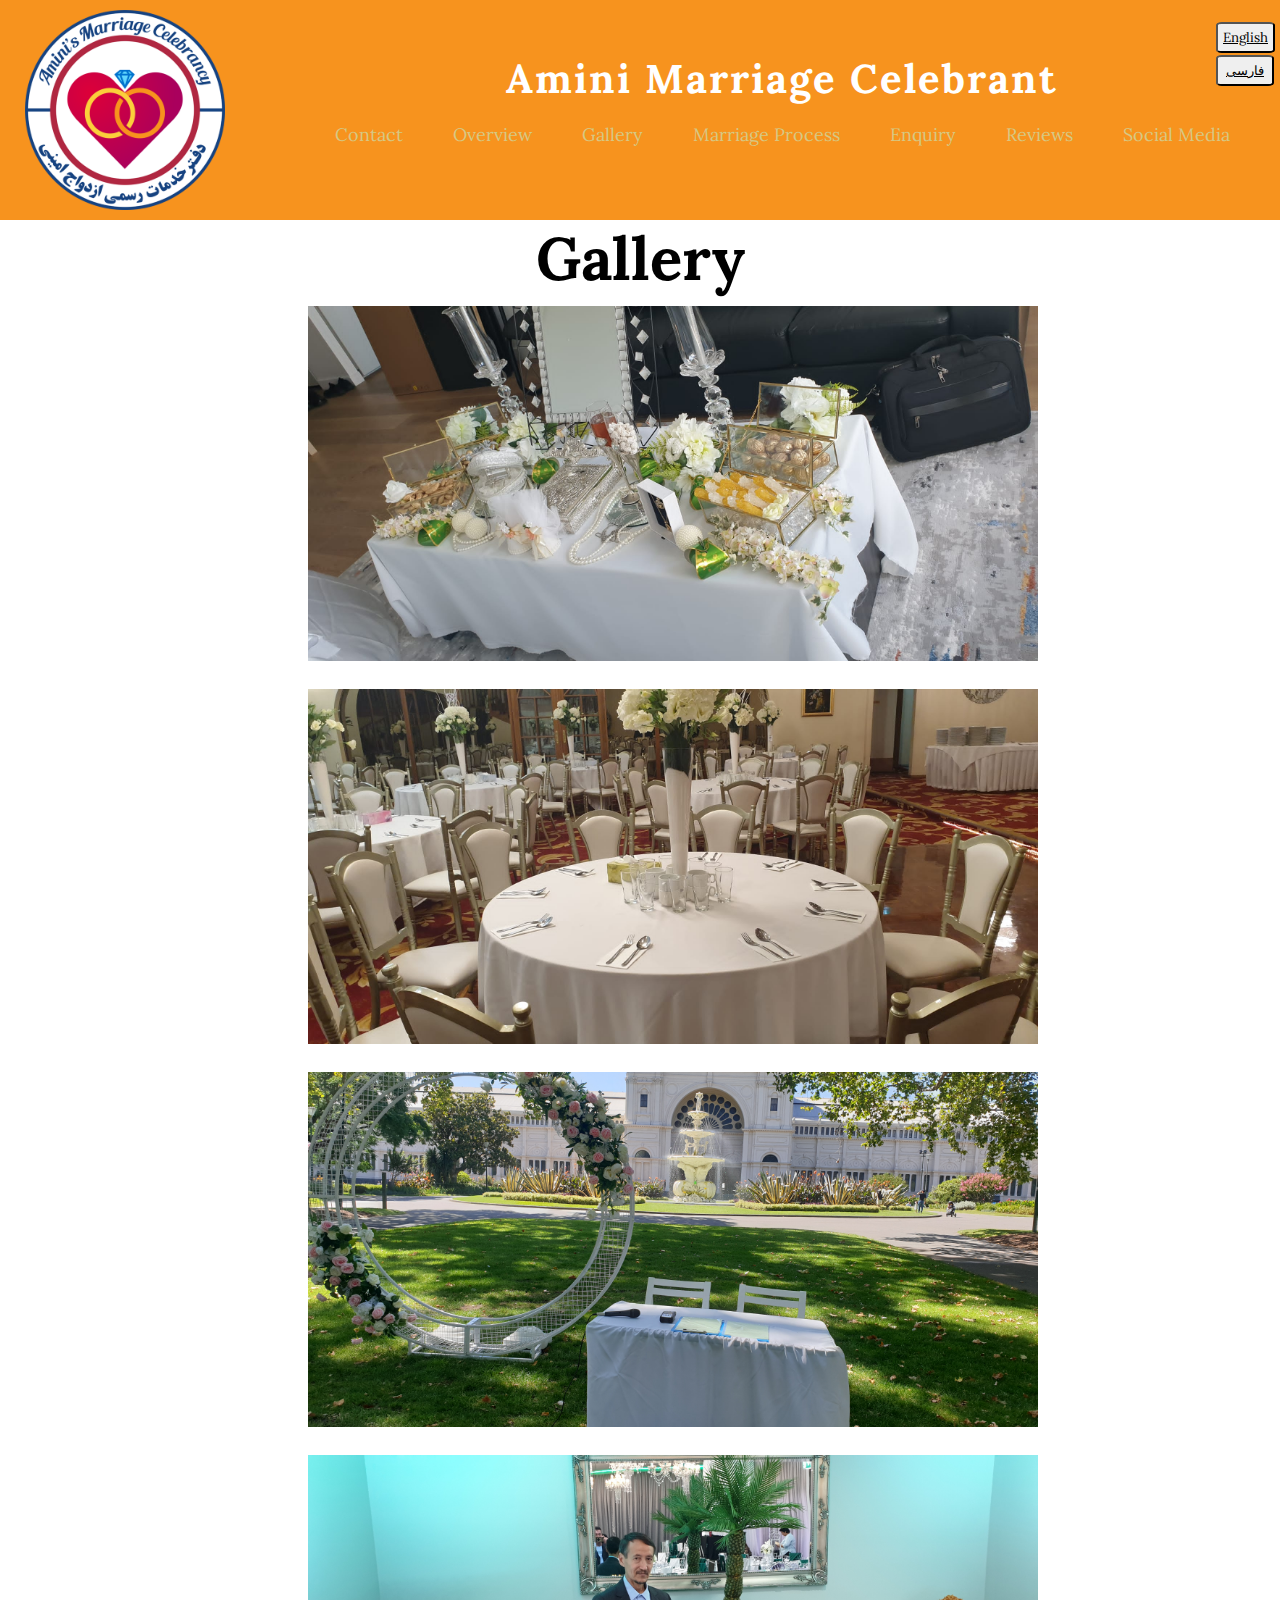
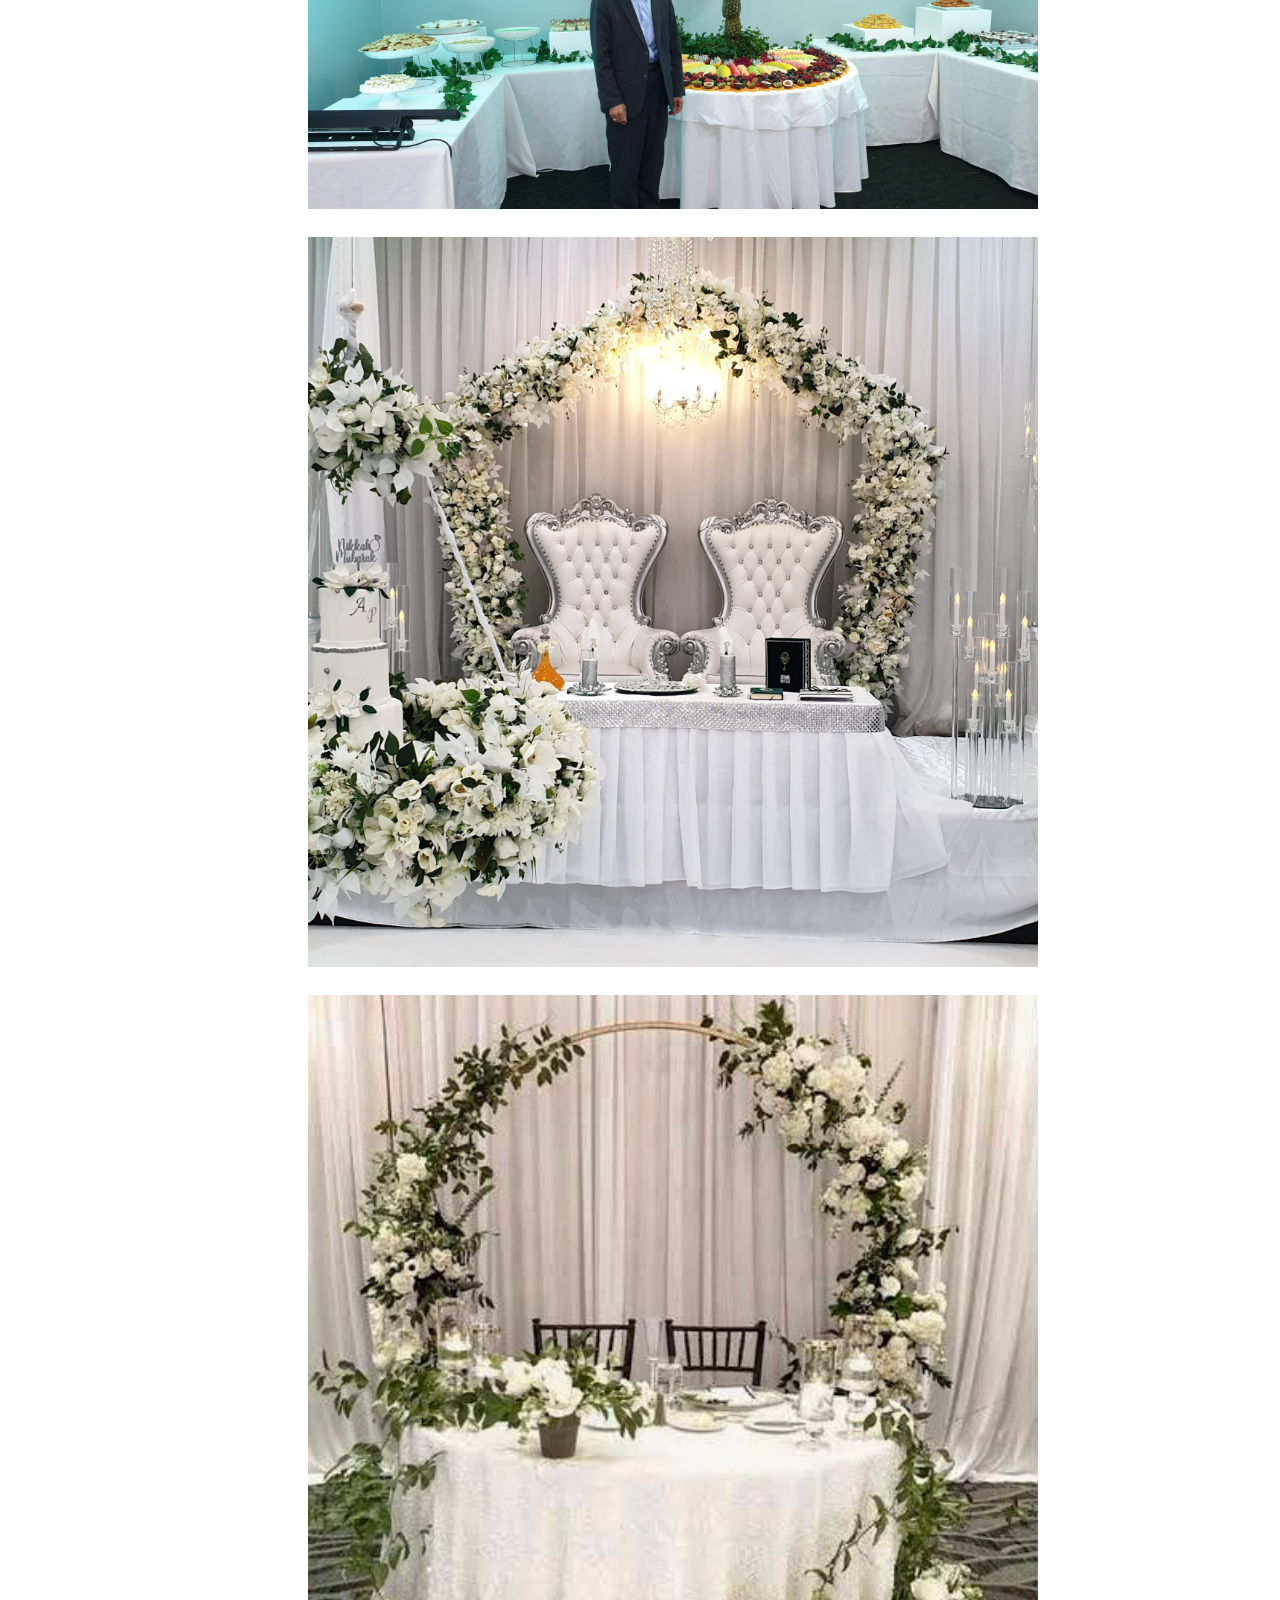
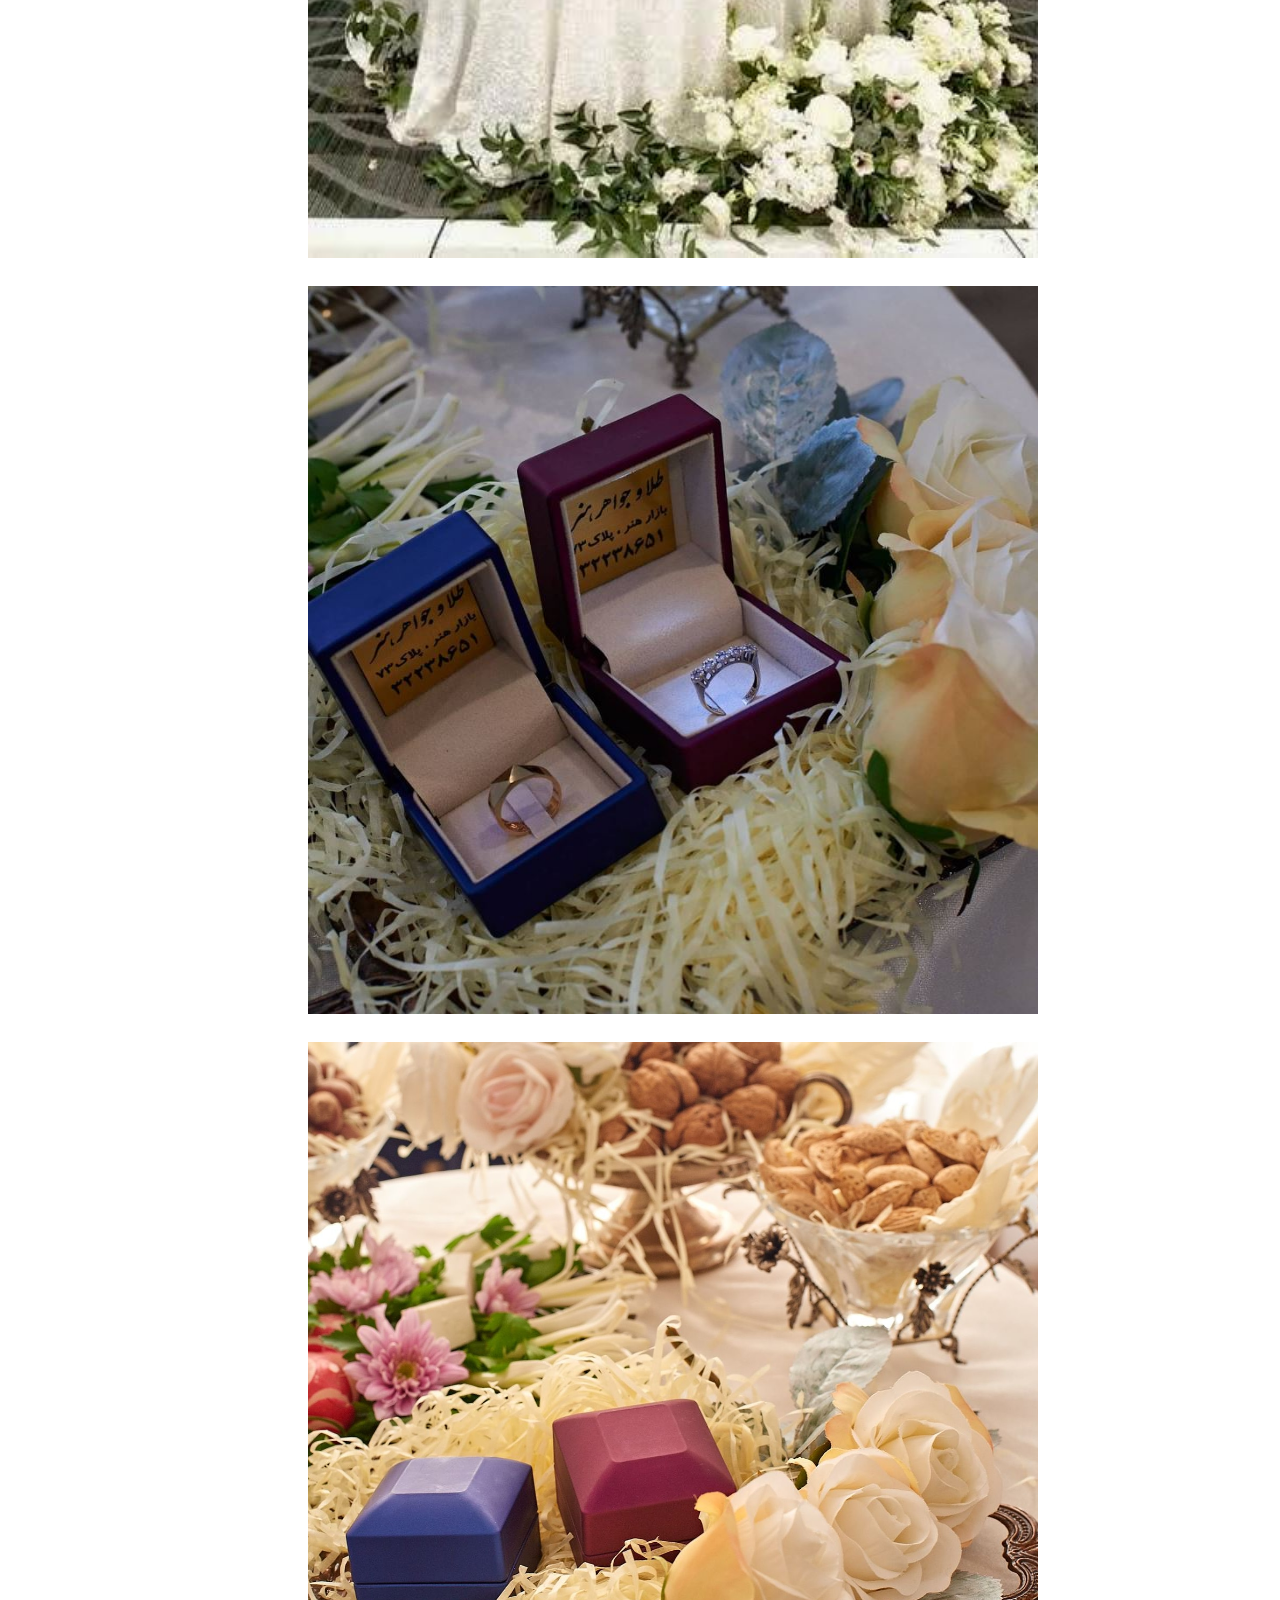
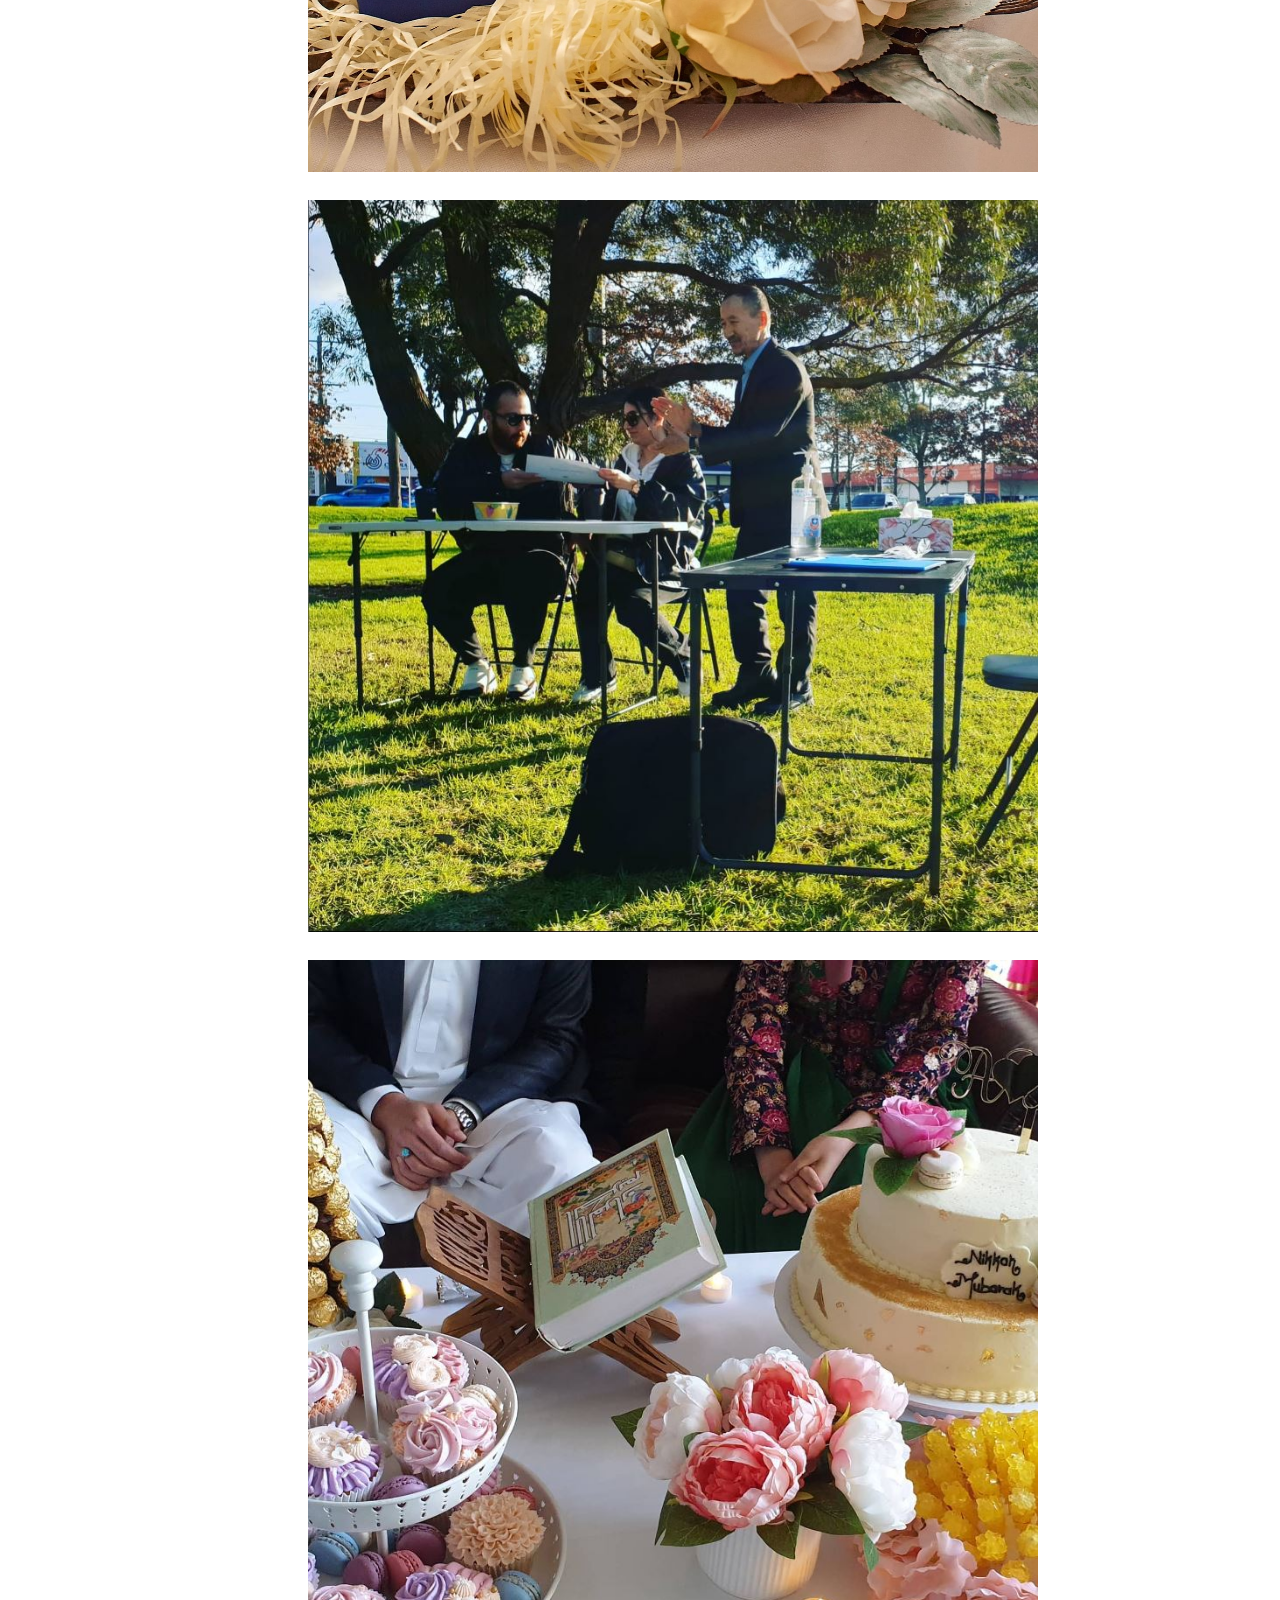
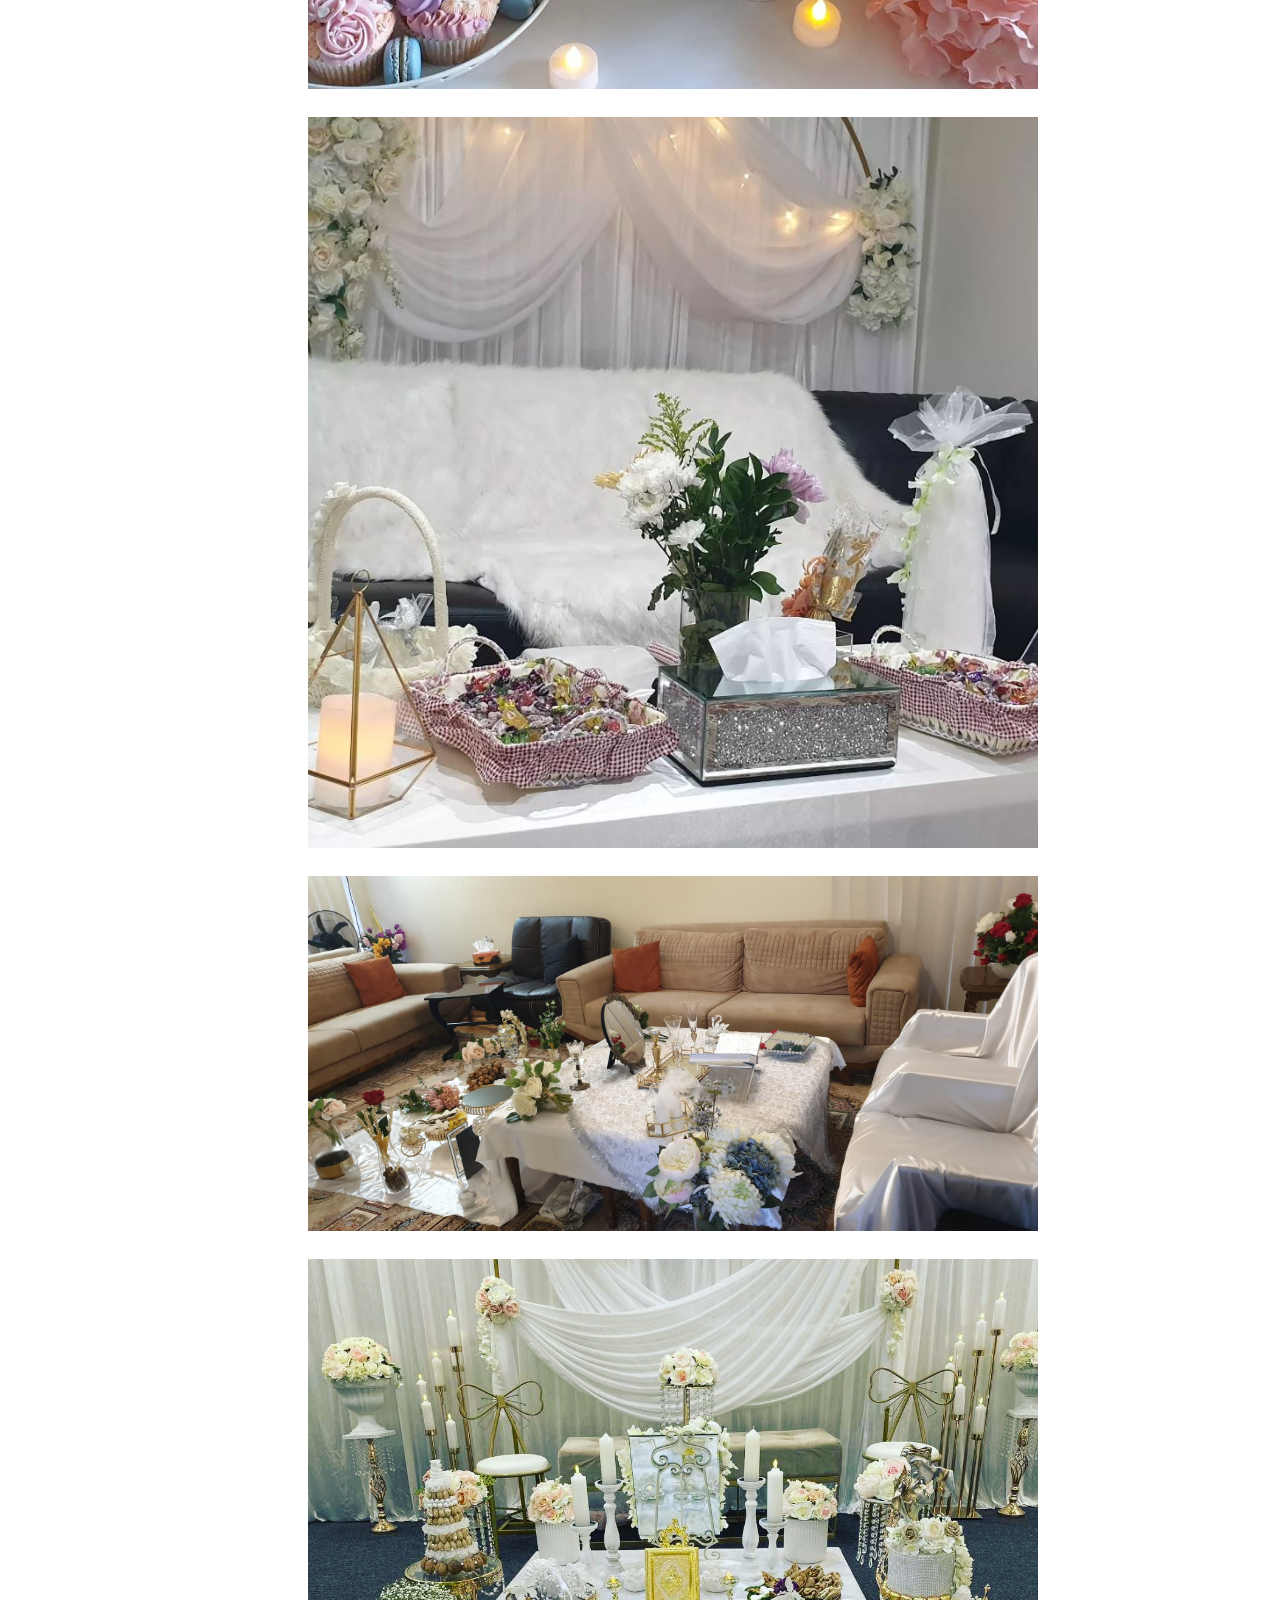
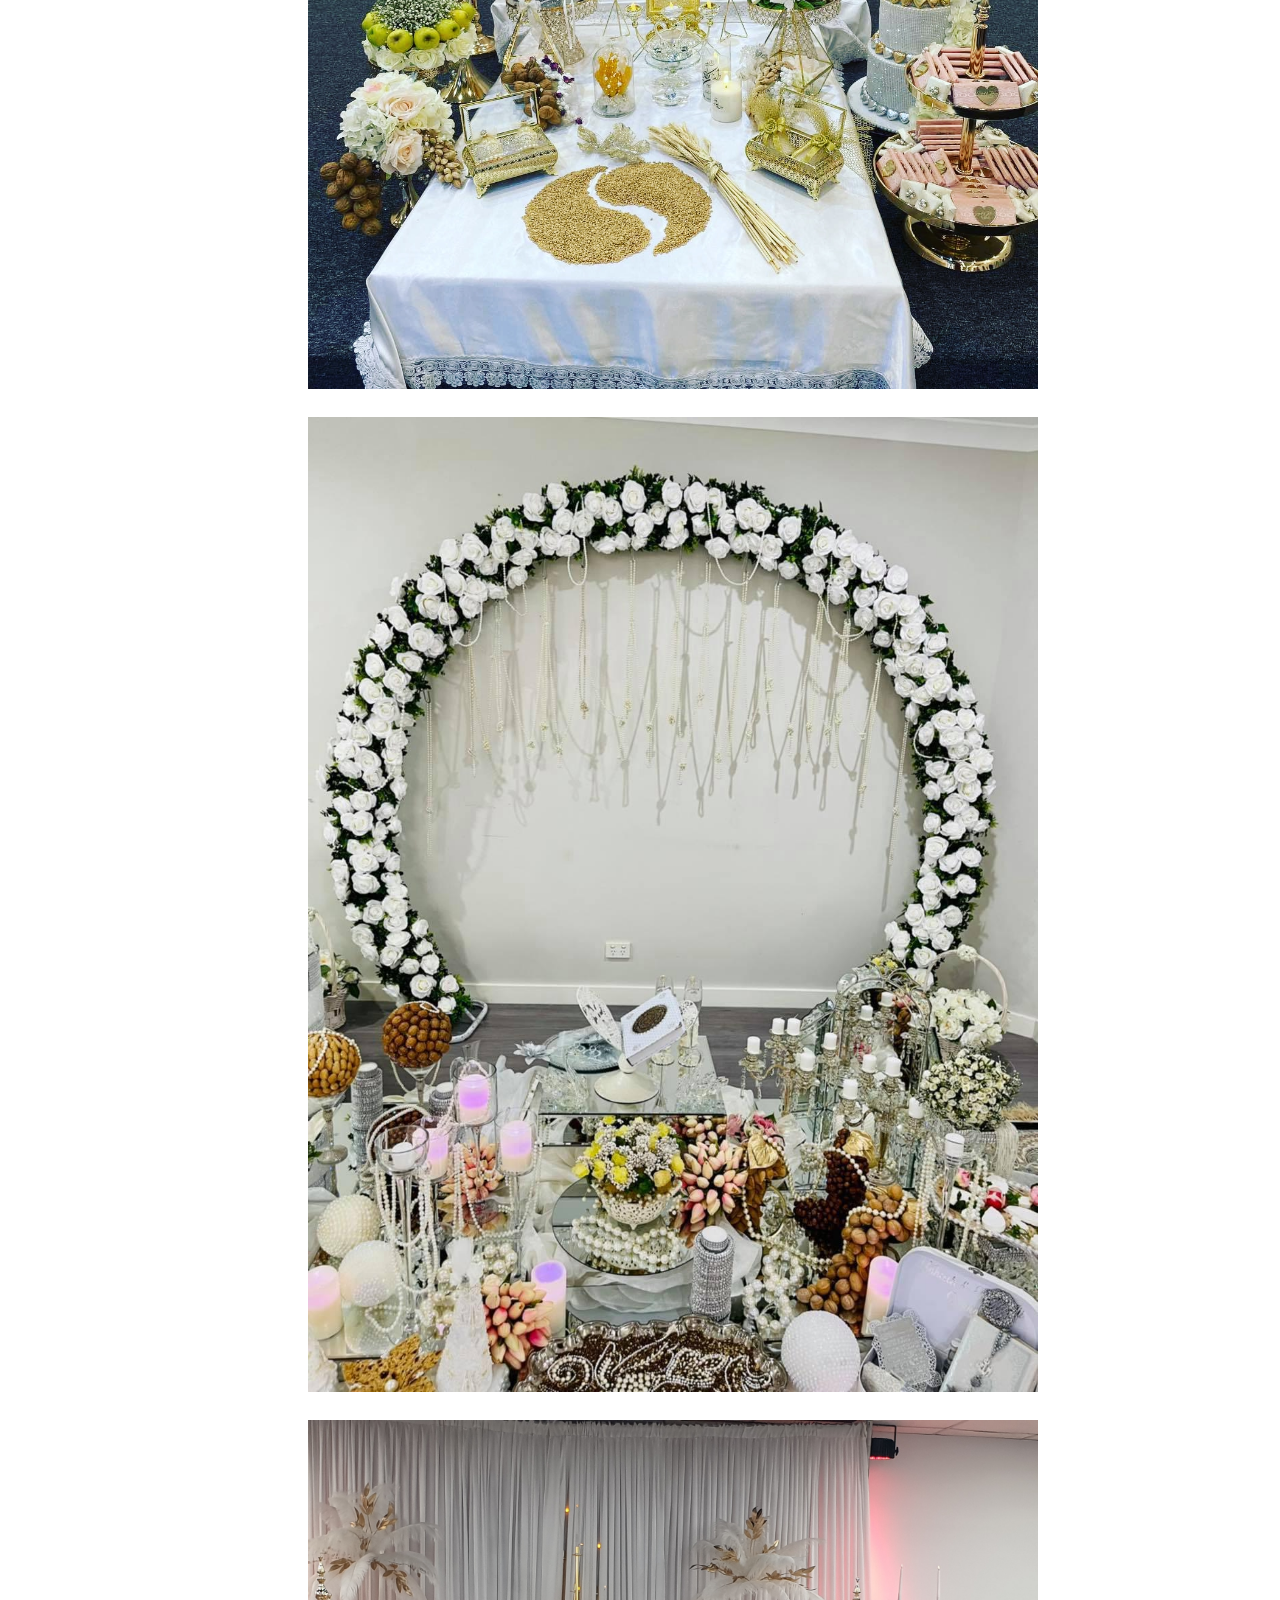
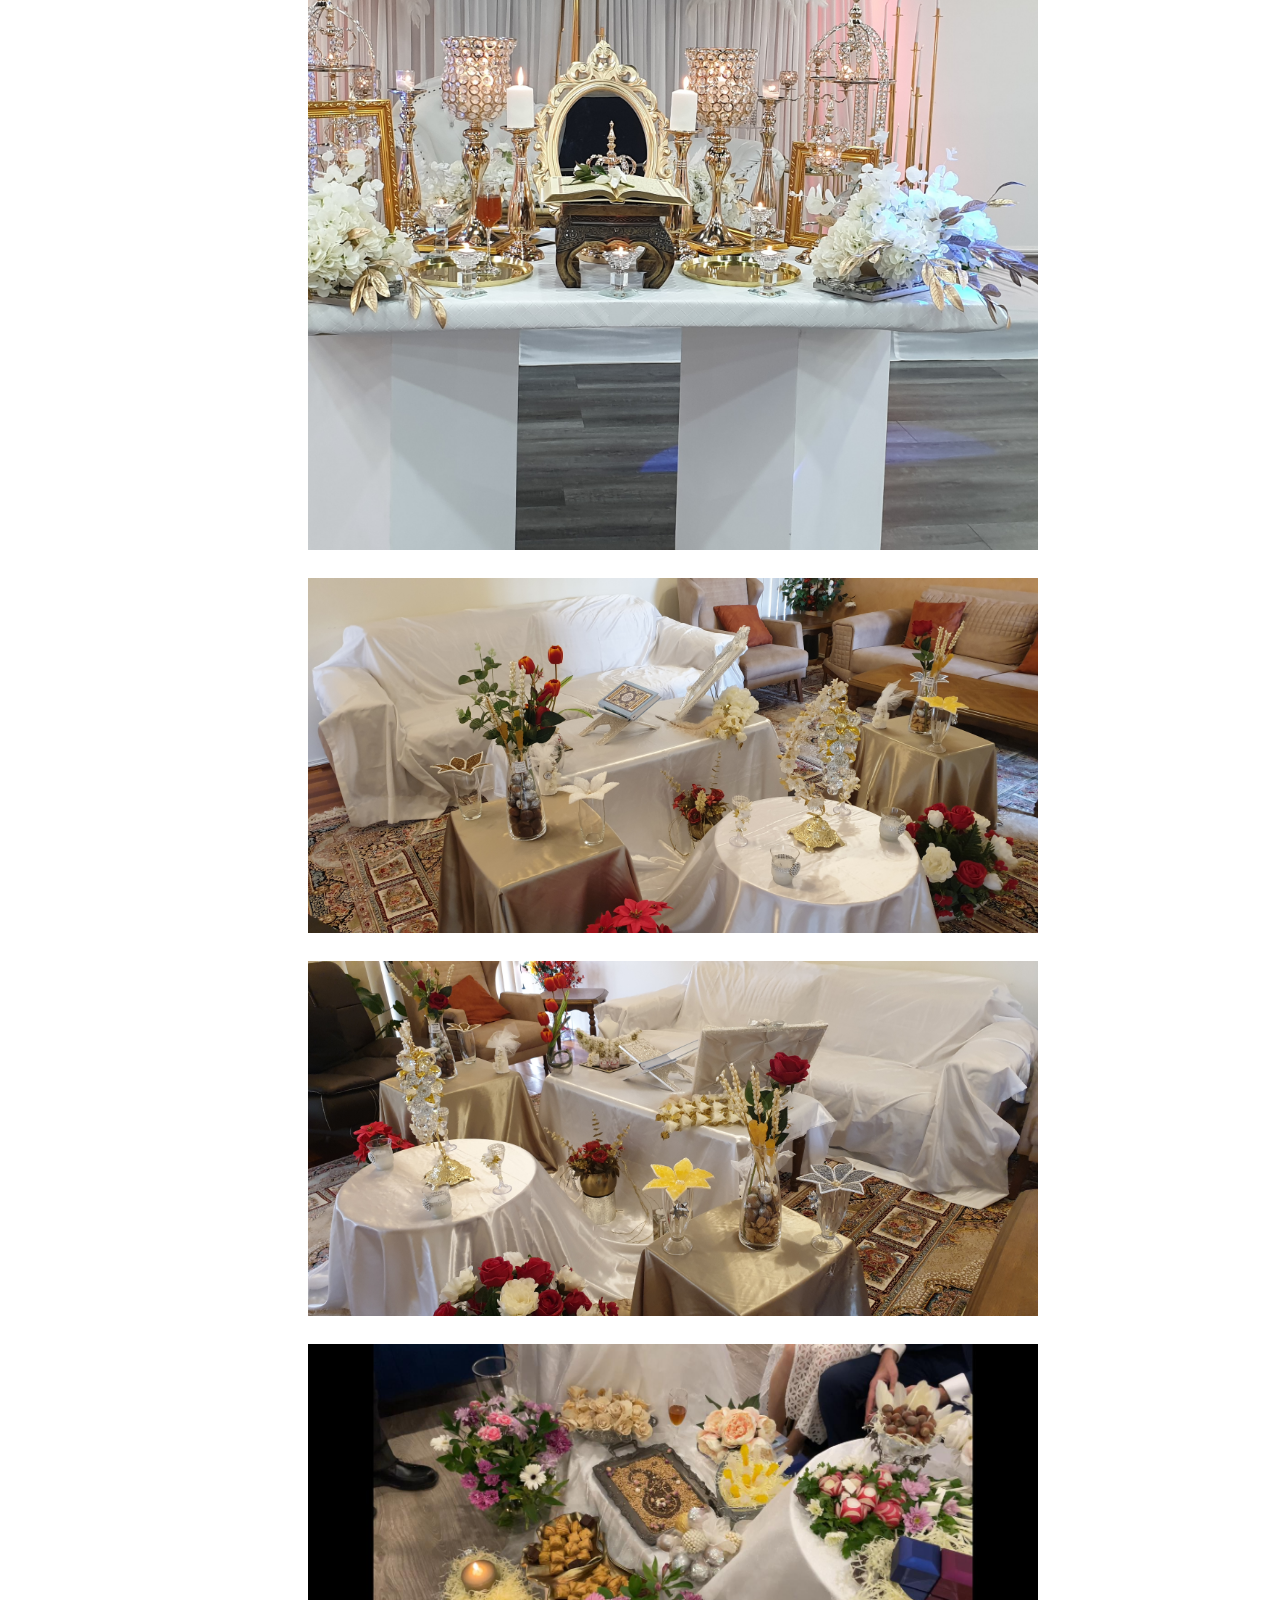
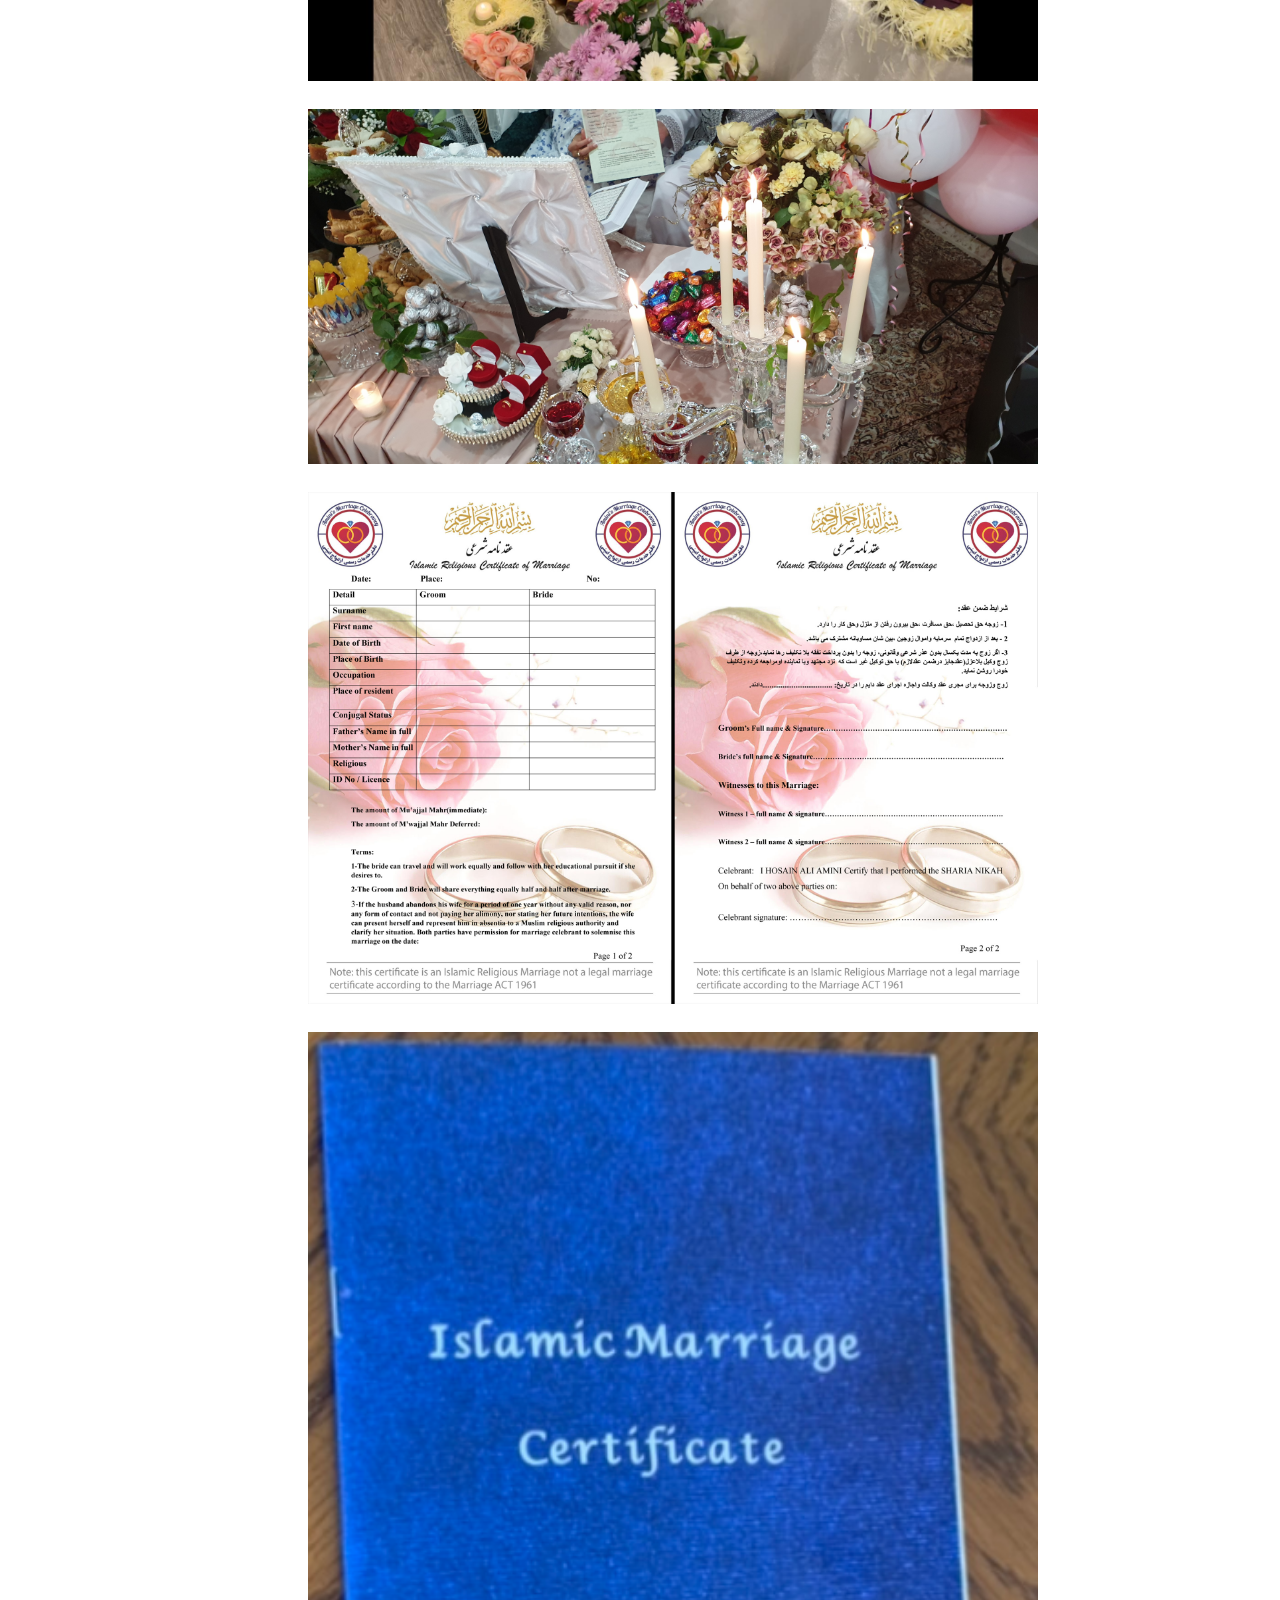
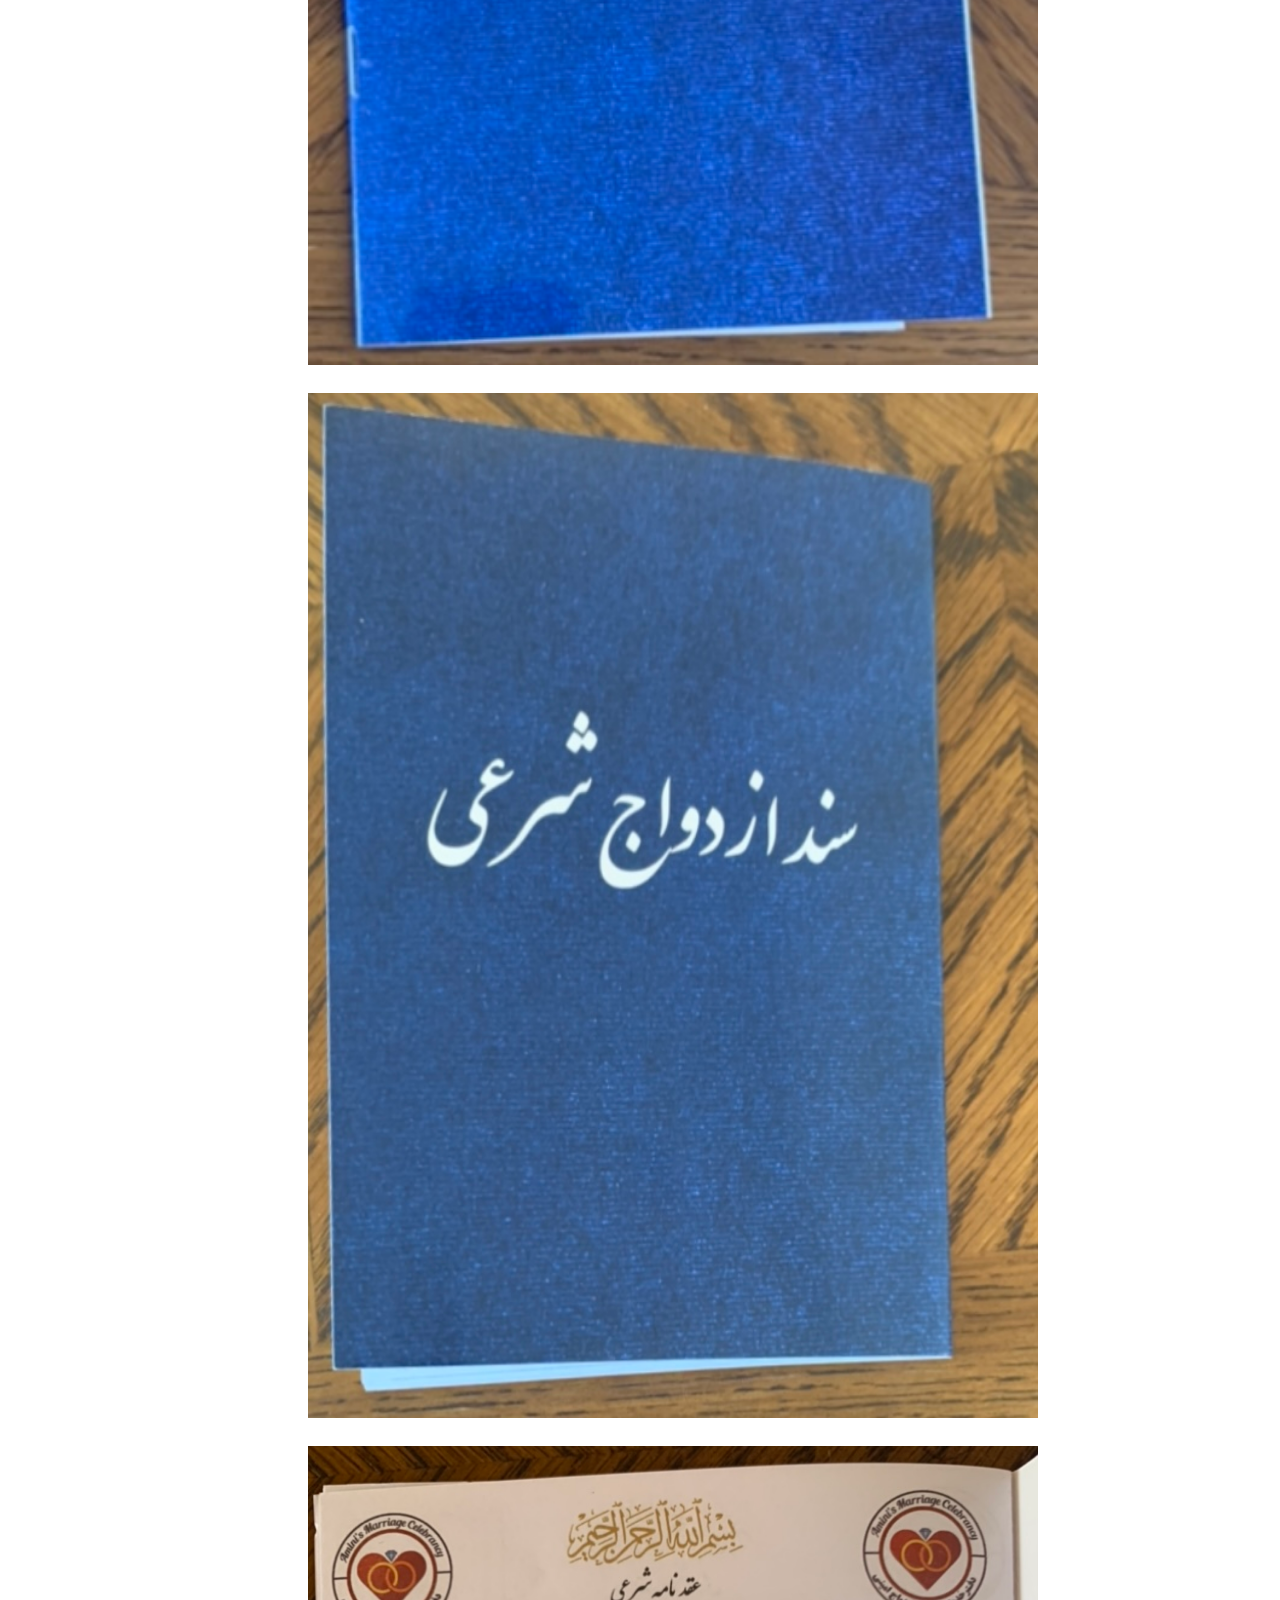
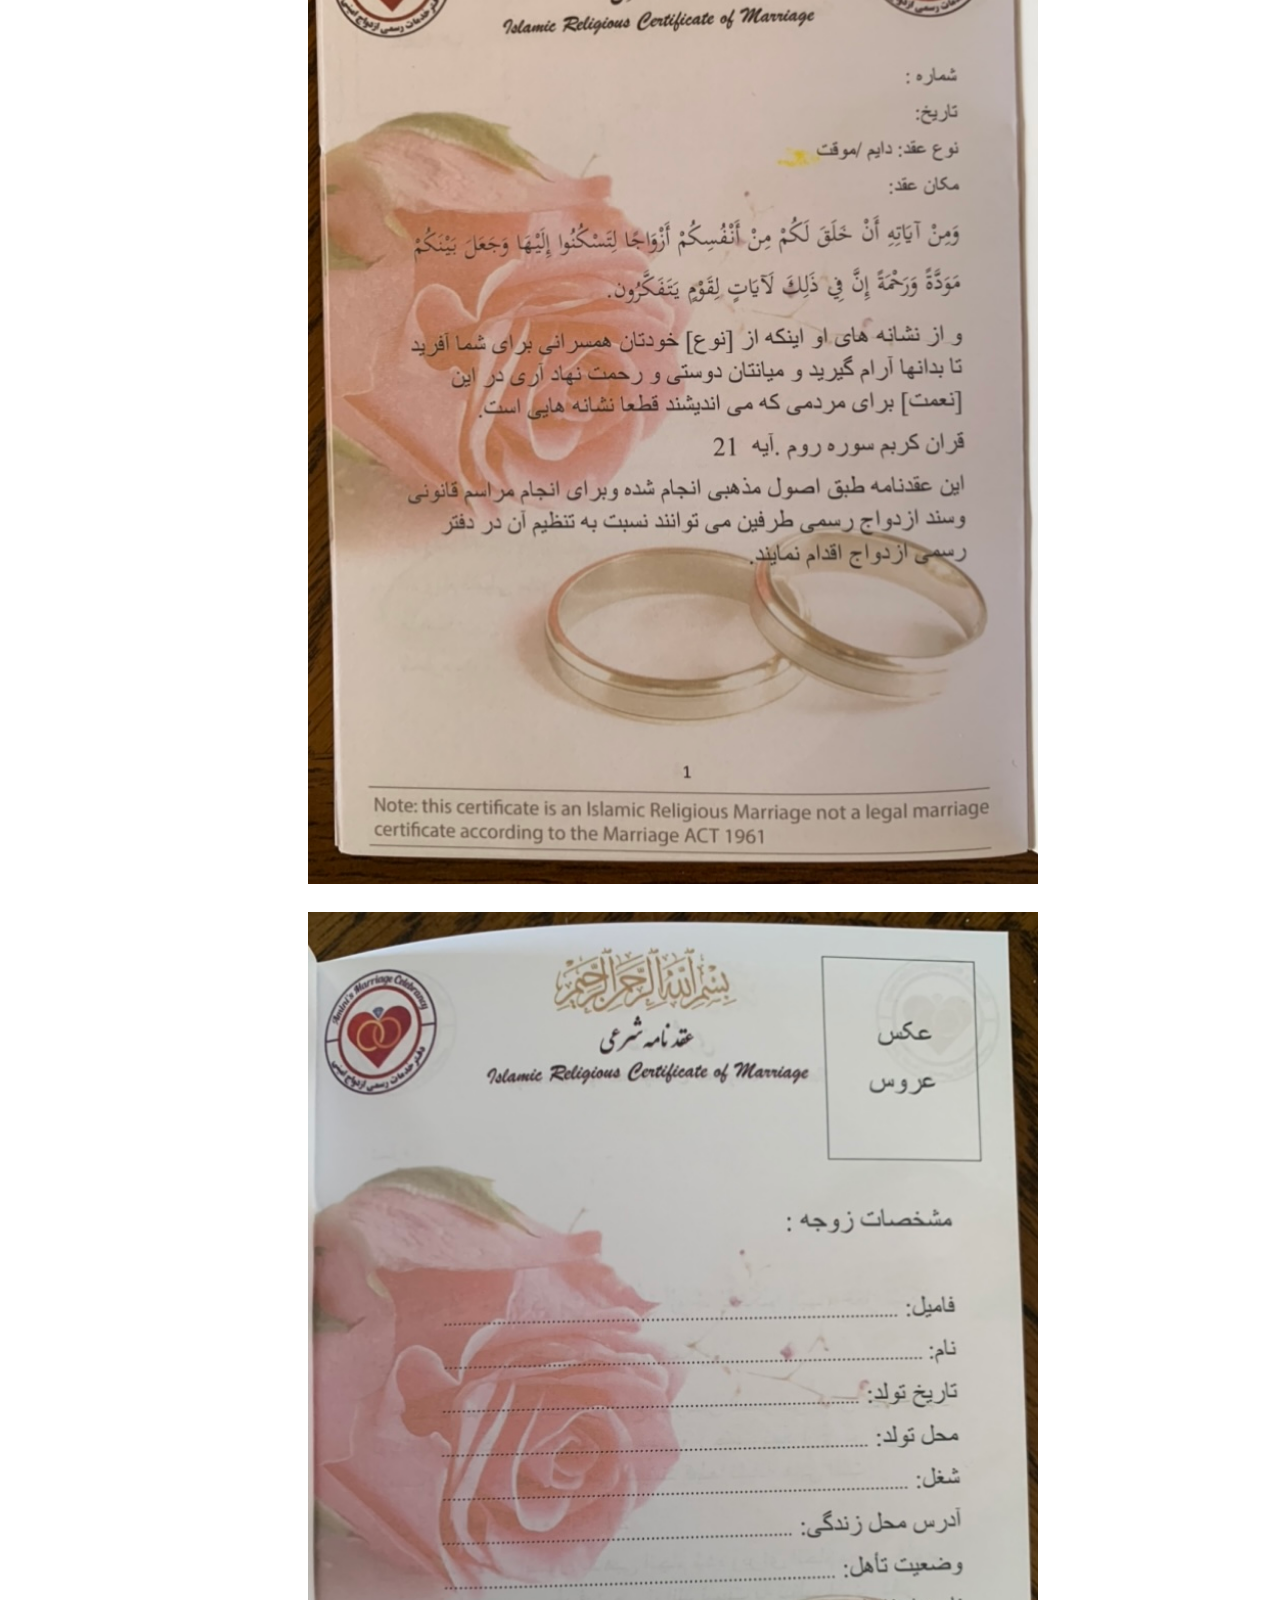
<file: gallery.html>
<!DOCTYPE html>
<html lang="en">
<head>
    <meta charset="UTF-8">
    <meta http-equiv="X-UA-Compatible" content="IE=edge">
    <meta name="viewport" content="width=device-width, initial-scale=1.0">
    <title>Gallery</title>
    <link rel="stylesheet" href="./index.css">
    <link rel="icon" type="image/x-icon" href="/images/favicon_io/favicon-32x32.png">
</head>
<body>
    <header class="header">
        
        <div class="logo">
            <a href="./index.html">
                <img class="logo" src="./logo.png" alt="">
            </a>
        </div>
        <p class="logo_title">Amini Marriage Celebrant</p>
        <button class="lang_button2"> <a class="process_links" href="./gallery_farsi.html">فارسی</a></button>
        <button class="lang_button"> <a class="process_links" href="./gallery.html">English</a></button>
        <div class="navigation">
    
            <input type="checkbox" class="toggle-menu">
            <div class="hamburger">
    
            </div>
            <ul class="menu">
                <li><a id="contact_menu" href="./index.html#contact">Contact</a></li>
                <li><a id="contact_menu" href="./index.html#overview">Overview</a></li>
                <li><a id="gallery_menu" href="./gallery.html">Gallery</a></li>
                <li><a id="marriage_menu" href="./index.html#marriage">Marriage Process</a></li>
                <li><a id="enquiry_menu" href="./index.html#enquiry">Enquiry</a></li>
                <li><a id="review_menu" href="./index.html#reviews">Reviews</a></li>
                <li><a id="social_menu" href="./index.html#social">Social Media</a></li>
                <!-- <li><a id="blog_menu" href="index.html">Blog</a></li>
                <li><a id="shop_menu" href="./shop.html">Shop</a></li> -->
            </ul>
        </div>
    </header>
    <!-- <section class="row">
        <div class="column">
            <img class="img" src="./images/Amini Marriage Celebrant.jpg" alt="">
            <img class="img" src="./images/Ceremonial Australian Marriage Certificate.jpg" alt="">
            <img class="img" src="./images/Flowers.jpg" alt="">
            <img class="img" src="./images/Islamic Marriage Certificate 2.jpg" alt="">
            <img class="img" src="./images/Islamic Marriage Certificate Cover English.PNG" alt="">
            <img class="img" src="./images/Islamic Marriage Certificate Cover Farsi.PNG" alt="">
        </div>
        <div class="column">
            <img class="img" src="./images/Islamic Marriage Certificate Page 1.PNG" alt="">
            <img class="img" src="./images/Islamic Marriage Certificate Page 10.PNG" alt="">
            <img class="img" src="./images/Islamic Marriage Certificate Page 11.PNG" alt="">
            <img class="img" src="./images/Islamic Marriage Certificate Page 12.PNG" alt="">
            <img class="img" src="./images/Islamic Marriage Certificate Page 2.PNG" alt="">
            <img class="img" src="./images/Islamic Marriage Certificate Page 3.PNG" alt="">
        </div>
        <div class="column">
            <img class="img" src="./images/Islamic Marriage Certificate Page 4.PNG" alt="">
            <img class="img" src="./images/Islamic Marriage Certificate Page 5.PNG" alt="">
            <img class="img" src="./images/Islamic Marriage Certificate Page 6.PNG" alt="">
            <img class="img" src="./images/Islamic Marriage Certificate Page 7.PNG" alt="">
            <img class="img" src="./images/Islamic Marriage Certificate Page 8.PNG" alt="">
            <img class="img" src="./images/Islamic Marriage Certificate Page 9.PNG" alt="">
        </div>
        <div class="column">
            <img class="img" src="./images/Official Australian Marriage Certificate.jpg" alt="">
            <img class="img" src="./images/Sofreh Aghd 1.JPG" alt="">
            <img class="img" src="./images/Sofreh Aghd 10.jpg" alt="">
        </div>
        <div class="column">
            <img class="img" src="./images/Sofreh Aghd 2.jpg" alt="">
            <img class="img" src="./images/Sofreh Aghd 9.jpg" alt="">
        </div>
        <div class="column">
            <img class="img" src="./images/Wedding 1.jpg" alt="">
            <img class="img" src="./images/Wedding 2.jpg" alt="">
            <img class="img" src="./images/Wedding Cake 2.JPG" alt="">
            <img class="img" src="./images/Wedding 3.jpg" alt="">
        </div>
        <div class="column">
            <img class="img" src="./images/Wedding Cake.JPG" alt="">
            <img class="img" src="./images/Wedding Ceremony Park.JPG" alt="">
            <img class="img" src="./images/Wedding Rings 2.jpg" alt="">
            <img class="img" src="./images/Wedding Rings.JPG" alt="">
        </div>
        <div class="column">
            <img class="img" src="./images/Wedding Venue 2.jpg" alt="">
            <img class="img" src="./images/Wedding Venue 3.jpg" alt="">
            <img class="img" src="./images/Wedding Venue 4.jpg" alt="">
        </div>
        <div class="column">
            <img class="img" src="./images/Wedding Venue.jpg" alt="">
            <img class="img" src="./images/Wedding Venue 5.jpg" alt="">
        </div>
    </section> -->
    <section id="gallery">
        <h1 class="gallery-header">Gallery</h1>
        <div class="images-wrapper">
            <div class="image-wrapper">
                <img class="gallery-images image1_1" src="./images/Sofreh Aghd 2.jpg" alt="">
            </div>
            <div class="image-wrapper">
                <img class="gallery-images image1" src="./images/Wedding Venue.jpg" alt="">
            </div>
            <div class="image-wrapper">
                <img class="gallery-images image1" src="./images/Wedding Venue 5.jpg" alt="">
            </div>
            <div class="image-wrapper">
                <img class="gallery-images image1" src="./images/Wedding Venue 4.jpg" alt="">
            </div>
            <div class="image-wrapper">
                <img class="gallery-images image1" src="./images/Wedding Venue 3.jpg" alt="">
            </div>
            <div class="image-wrapper">
                <img class="gallery-images image1" src="./images/Wedding Venue 2.jpg" alt="">
            </div>
            <div class="image-wrapper">
                <img class="gallery-images image1" src="./images/Wedding Rings.JPG" alt="">
            </div>
            <div class="image-wrapper">
                <img class="gallery-images image1" src="./images/Wedding Rings 2.jpg" alt="">
            </div>
            <div class="image-wrapper">
                <img class="gallery-images image1" src="./images/Wedding Ceremony Park.JPG" alt="">
            </div>
            <div class="image-wrapper">
                <img class="gallery-images image1 last-img" src="./images/Wedding Cake 2.JPG" alt="">
            </div>  
            <div class="image-wrapper">
                <img class="gallery-images image1" src="./images/Sofreh Aghd 1.JPG" alt="">
            </div> 
            <div class="image-wrapper">
                <img class="gallery-images image1" src="./images/Sofreh Aghd 3.jpg" alt="">
            </div> 
            <div class="image-wrapper">
                <img class="gallery-images image1" src="./images/Sofreh Aghd 4.jpg" alt="">
            </div>
            <div class="image-wrapper">
                <img class="gallery-images image1" src="./images/Sofreh Aghd 5.jpg" alt="">
            </div> 
            <div class="image-wrapper">
                <img class="gallery-images image1" src="./images/Sofreh Aghd 6.jpg" alt="">
            </div> 
            <div class="image-wrapper">
                <img class="gallery-images image1" src="./images/Sofreh Aghd 7.jpg" alt="">
            </div> 
            <div class="image-wrapper">
                <img class="gallery-images image1" src="./images/Sofreh Aghd 8.jpg" alt="">
            </div> 
            <div class="image-wrapper">
                <img class="gallery-images image1" src="./images/Sofreh Aghd 9.jpg" alt="">
            </div> 
            <div class="image-wrapper">
                <img class="gallery-images image1" src="./images/Sofreh Aghd 10.jpg" alt="">
            </div> 
            <div class="image-wrapper">
                <img class="gallery-images image1" src="./images/Islamic Marriage Certificate 2.jpg" alt="">
            </div> 
            <div class="image-wrapper">
                <img class="gallery-images image1" src="./images/Islamic Marriage Certificate Cover English.PNG" alt="">
            </div> 
            <div class="image-wrapper">
                <img class="gallery-images image1" src="./images/Islamic Marriage Certificate Cover Farsi.PNG" alt="">
            </div> 
            <div class="image-wrapper">
                <img class="gallery-images image1" src="./images/Islamic Marriage Certificate Page 1.PNG" alt="">
            </div>
            <div class="image-wrapper">
                <img class="gallery-images image1" src="./images/Islamic Marriage Certificate Page 2.PNG" alt="">
            </div>
            <div class="image-wrapper">
                <img class="gallery-images image1" src="./images/Islamic Marriage Certificate Page 3.PNG" alt="">
            </div>
            <div class="image-wrapper">
                <img class="gallery-images image1" src="./images/Islamic Marriage Certificate Page 4.PNG" alt="">
            </div>
            <div class="image-wrapper">
                <img class="gallery-images image1" src="./images/Islamic Marriage Certificate Page 5.PNG" alt="">
            </div>
            <div class="image-wrapper">
                <img class="gallery-images image1" src="./images/Islamic Marriage Certificate Page 6.PNG" alt="">
            </div>
            <div class="image-wrapper">
                <img class="gallery-images image1" src="./images/Islamic Marriage Certificate Page 7.PNG" alt="">
            </div>
            <div class="image-wrapper">
                <img class="gallery-images image1" src="./images/Islamic Marriage Certificate Page 8.PNG" alt="">
            </div>
            <div class="image-wrapper">
                <img class="gallery-images image1" src="./images/Islamic Marriage Certificate Page 9.PNG" alt="">
            </div>
            <div class="image-wrapper">
                <img class="gallery-images image1" src="./images/Islamic Marriage Certificate Page 10.PNG" alt="">
            </div>
            <div class="image-wrapper">
                <img class="gallery-images image1" src="./images/Islamic Marriage Certificate Page 11.PNG" alt="">
            </div>
        </div>
    </section>
    <script src="./index.js"></script>
</body>
</html>
</file>
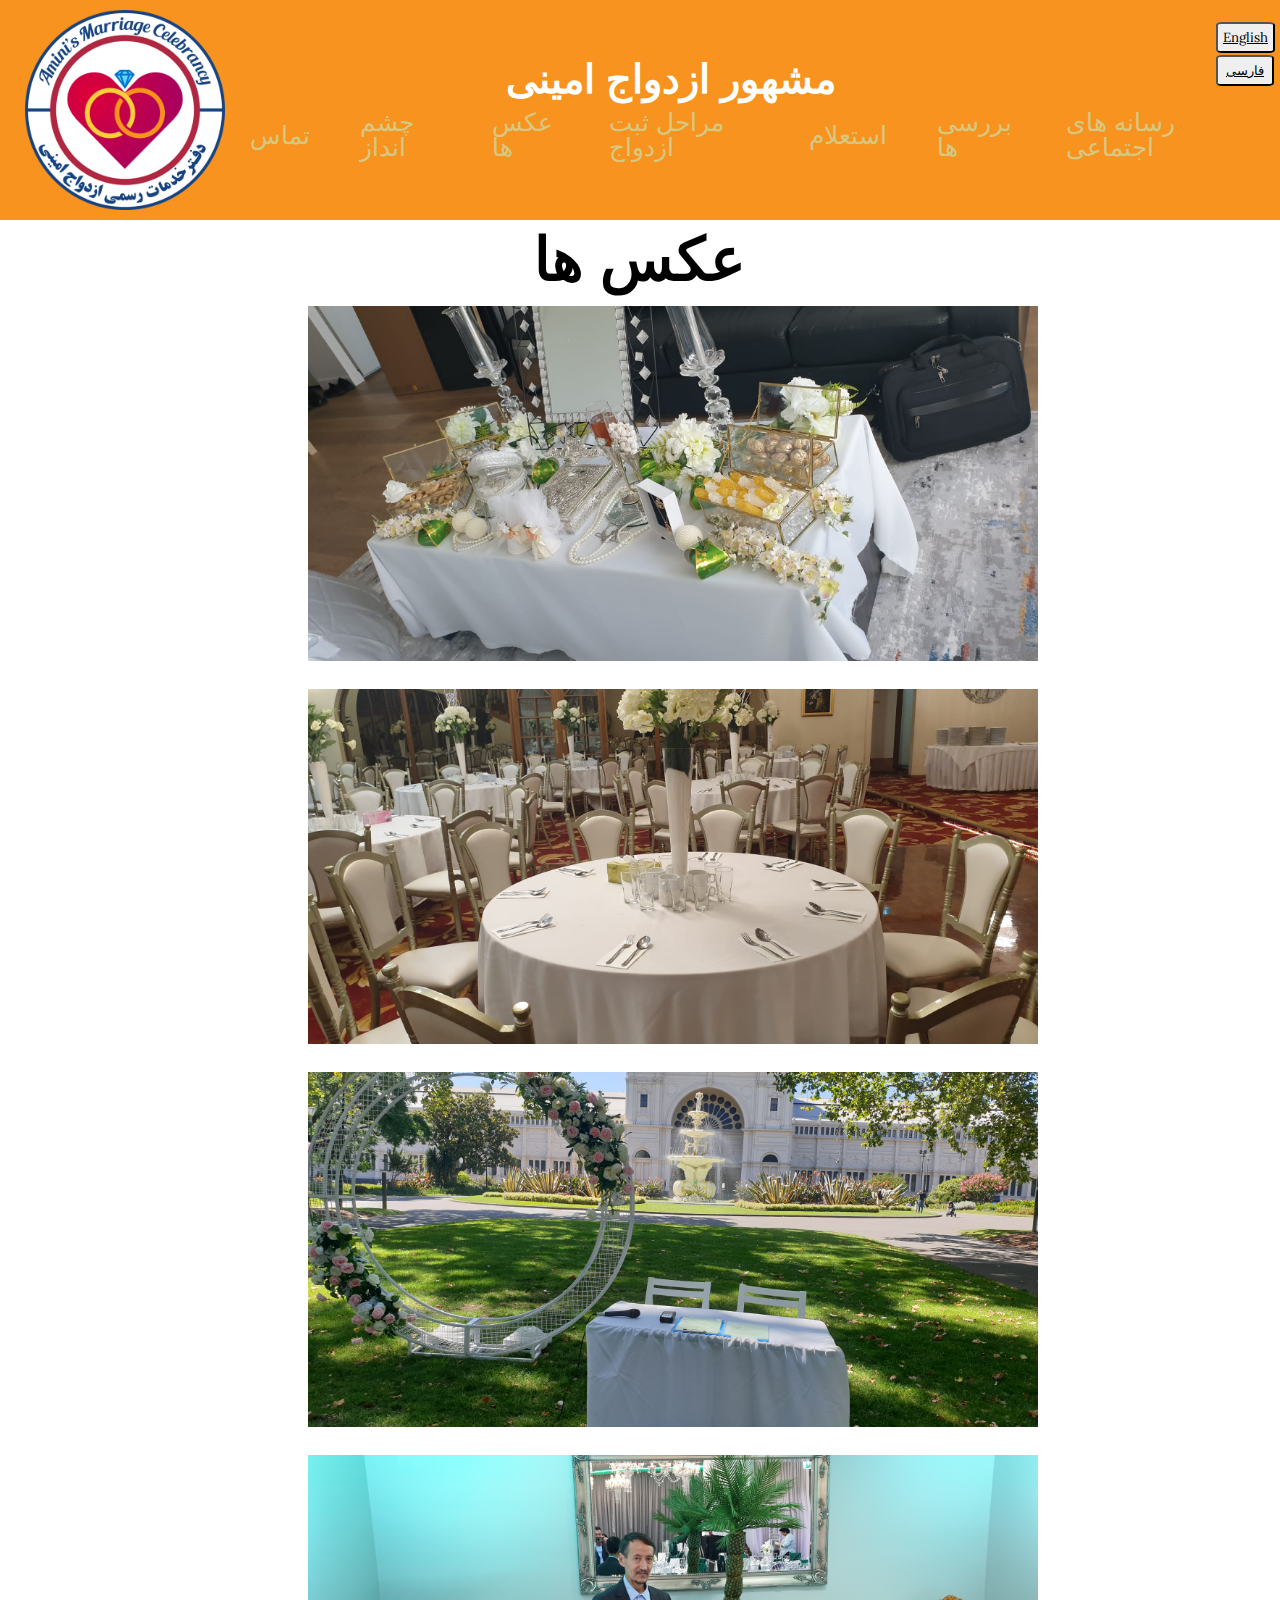
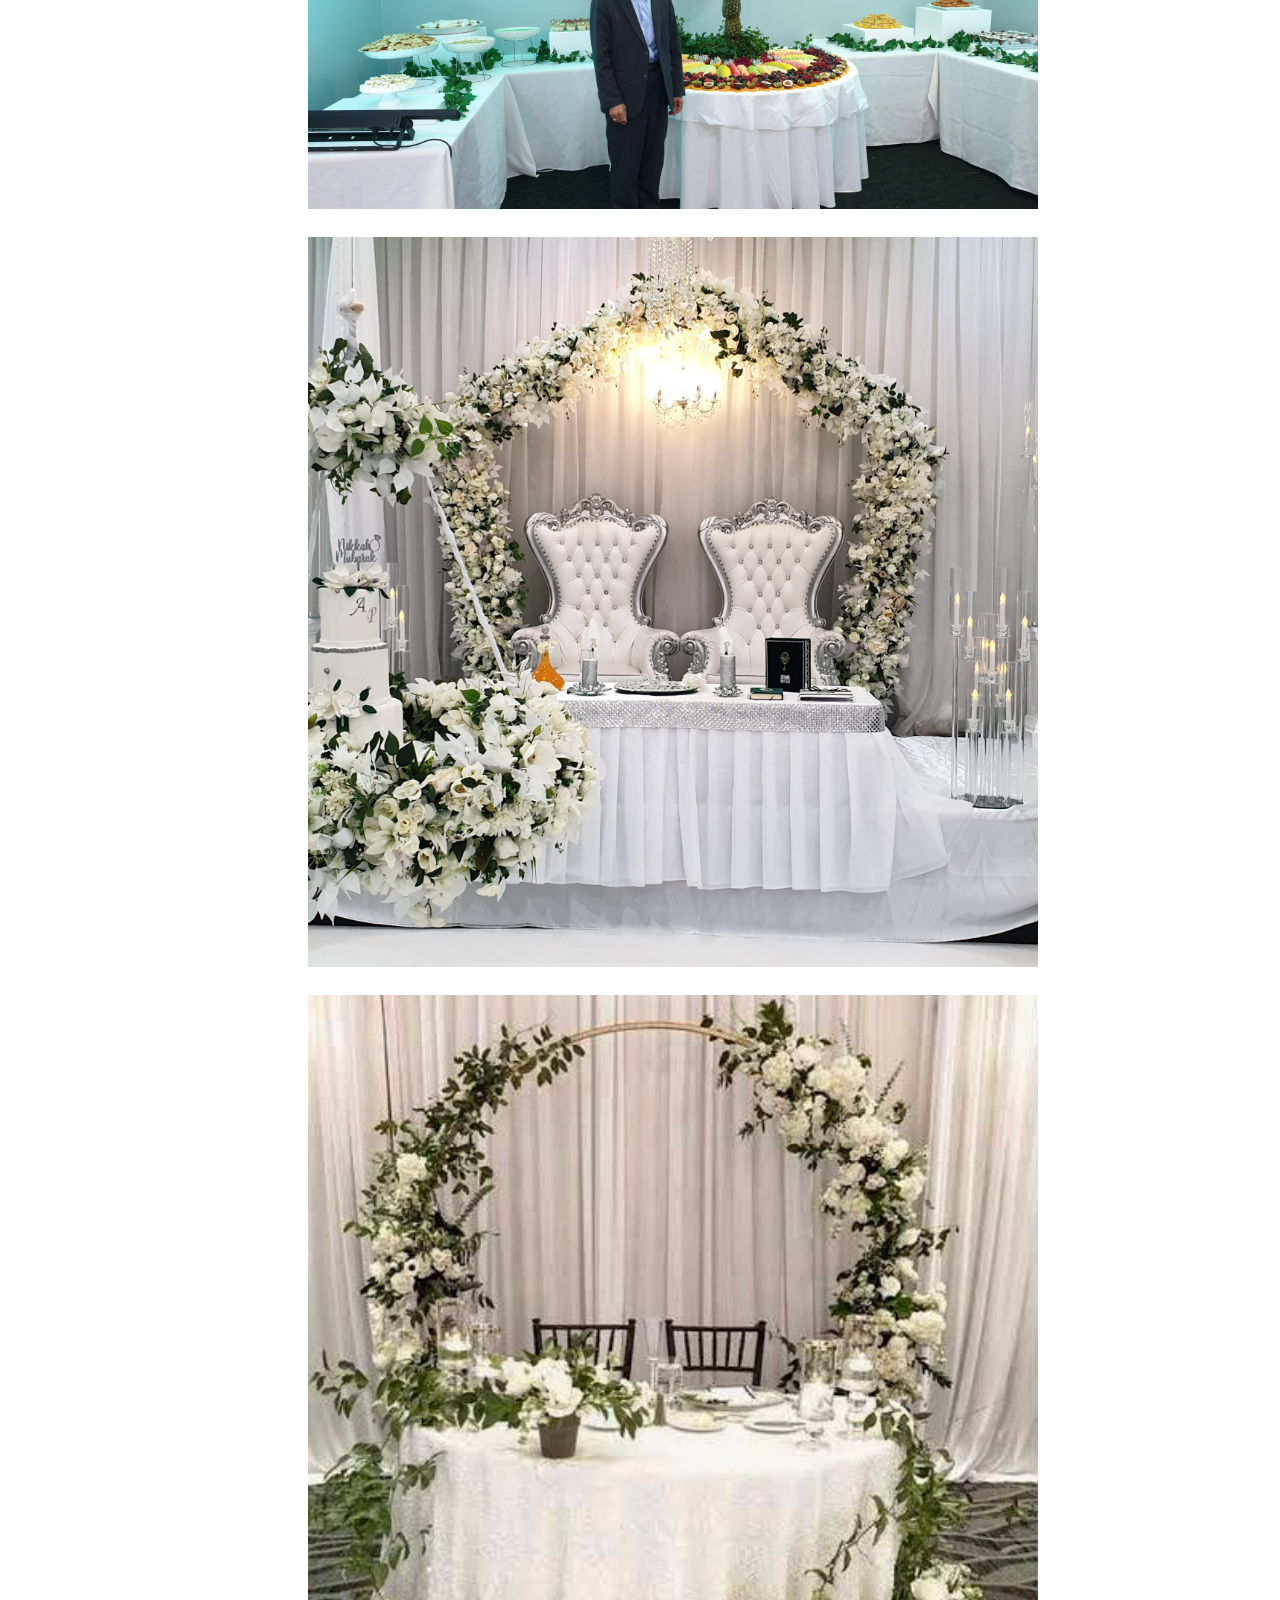
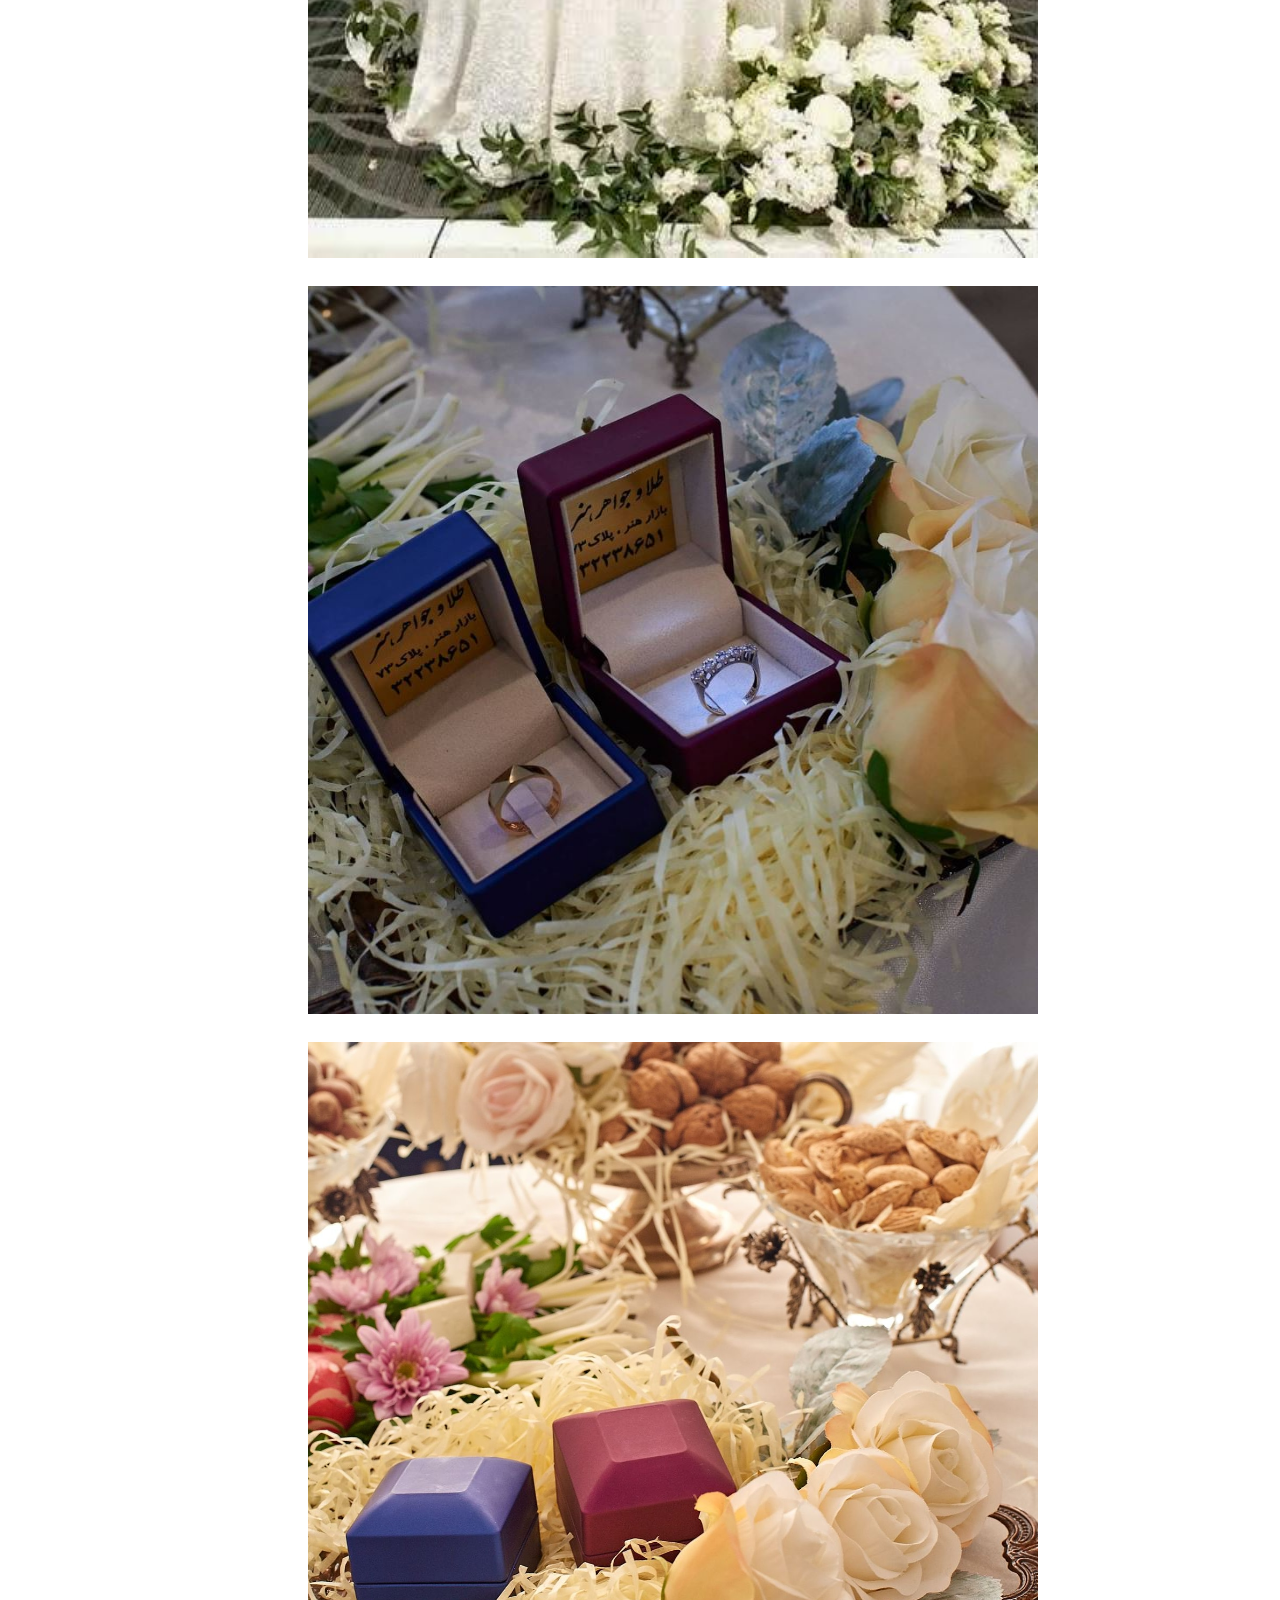
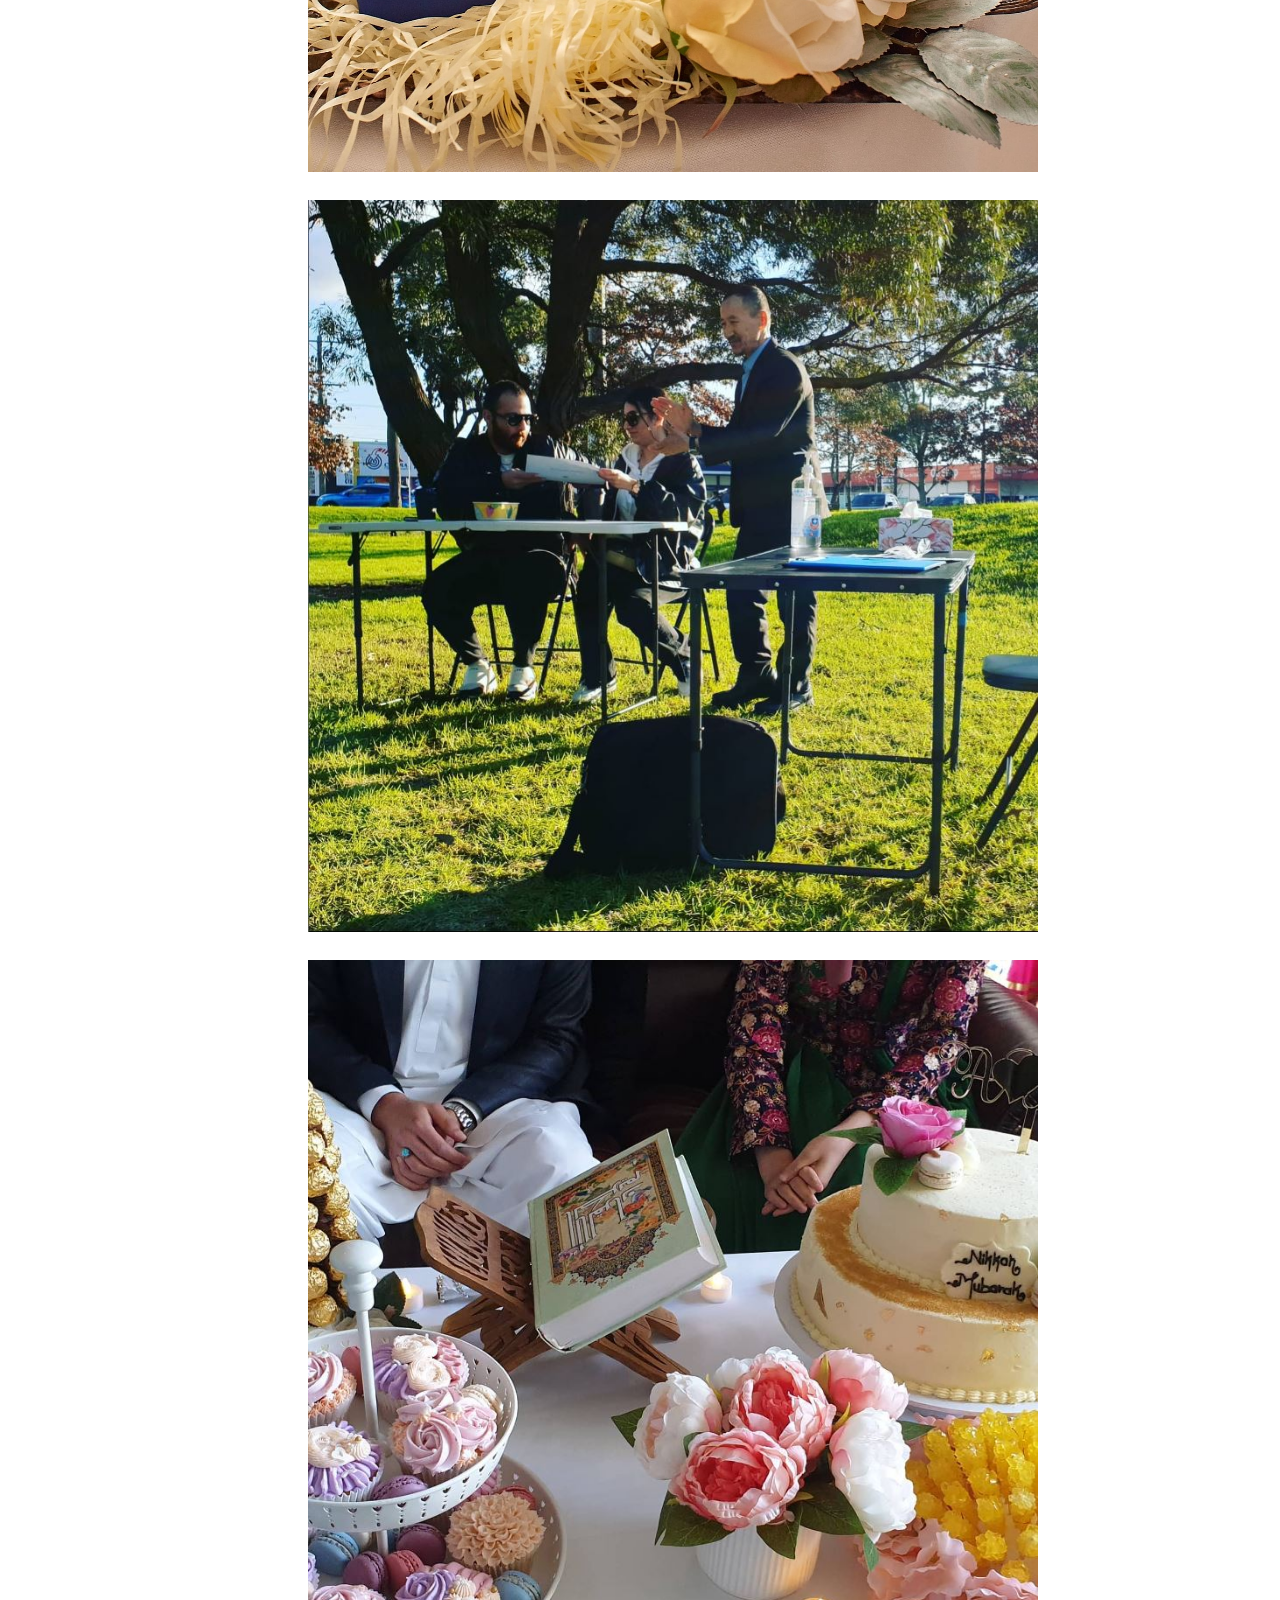
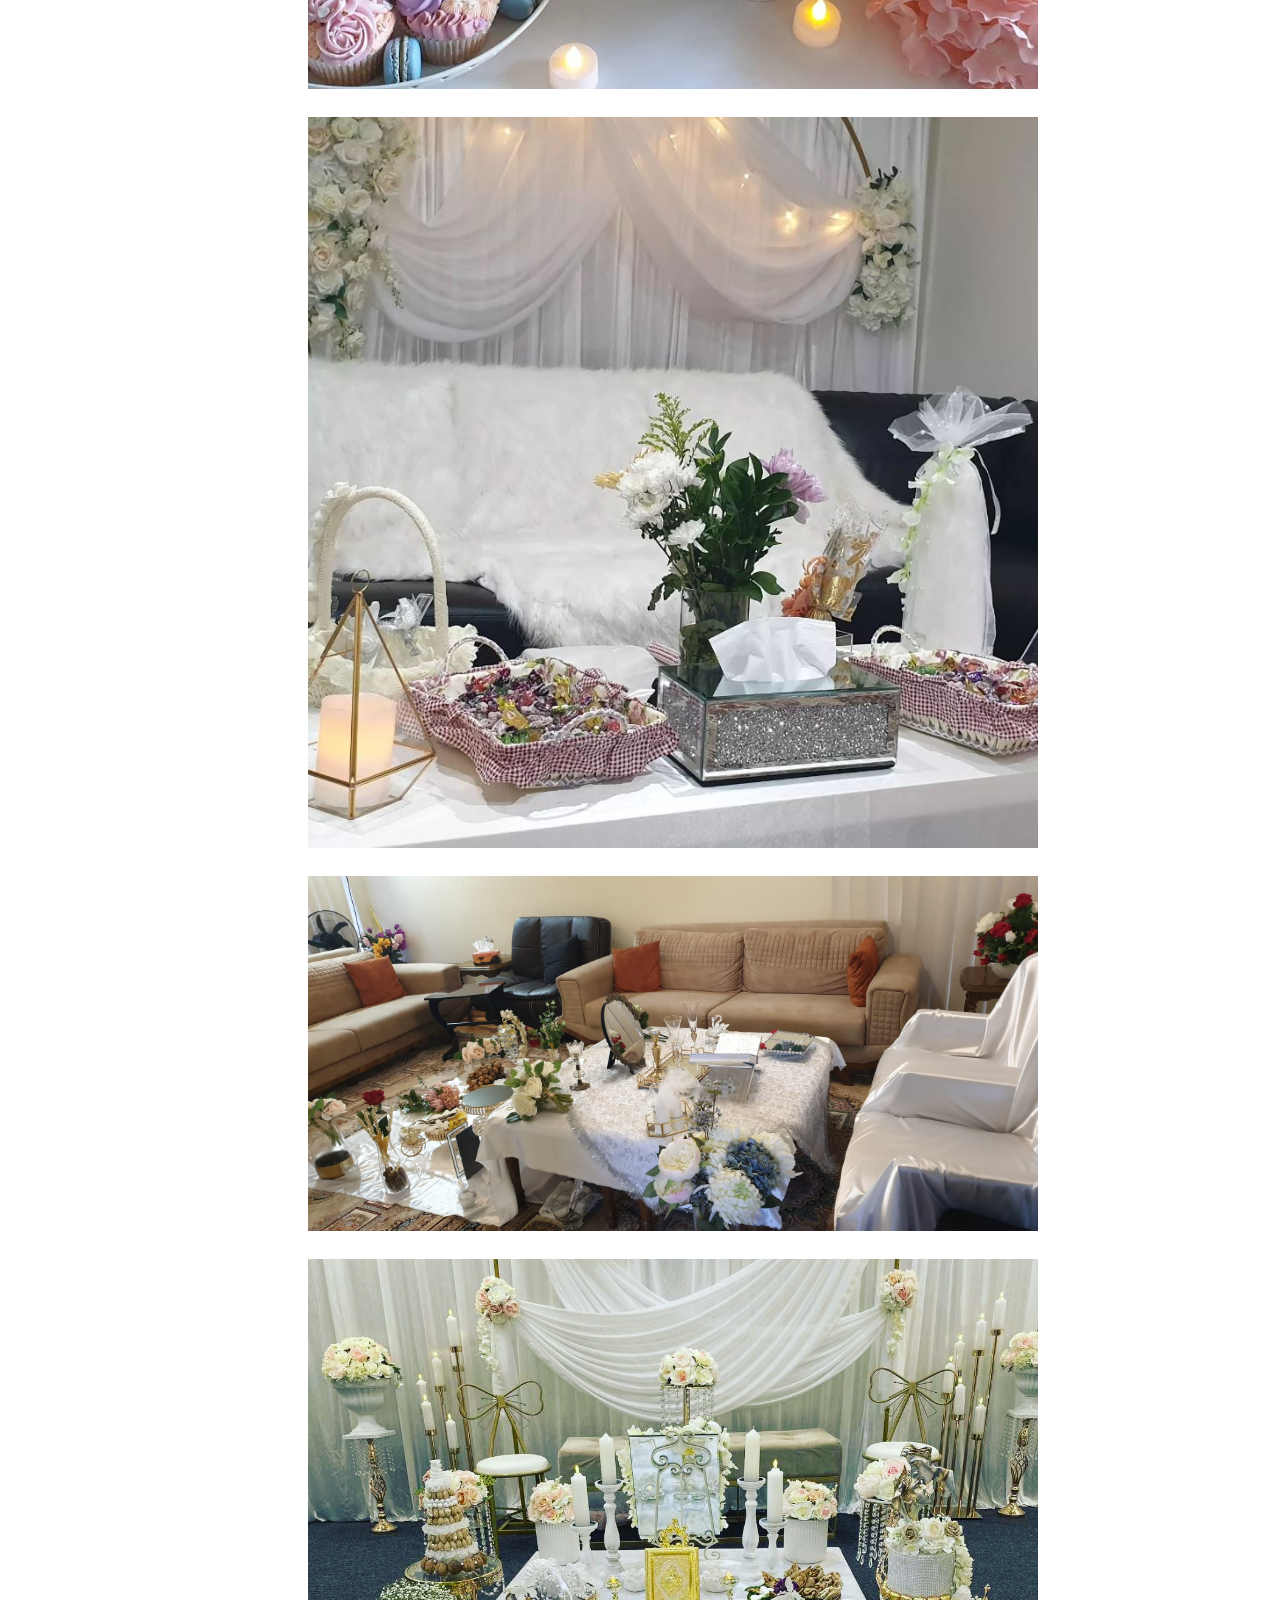
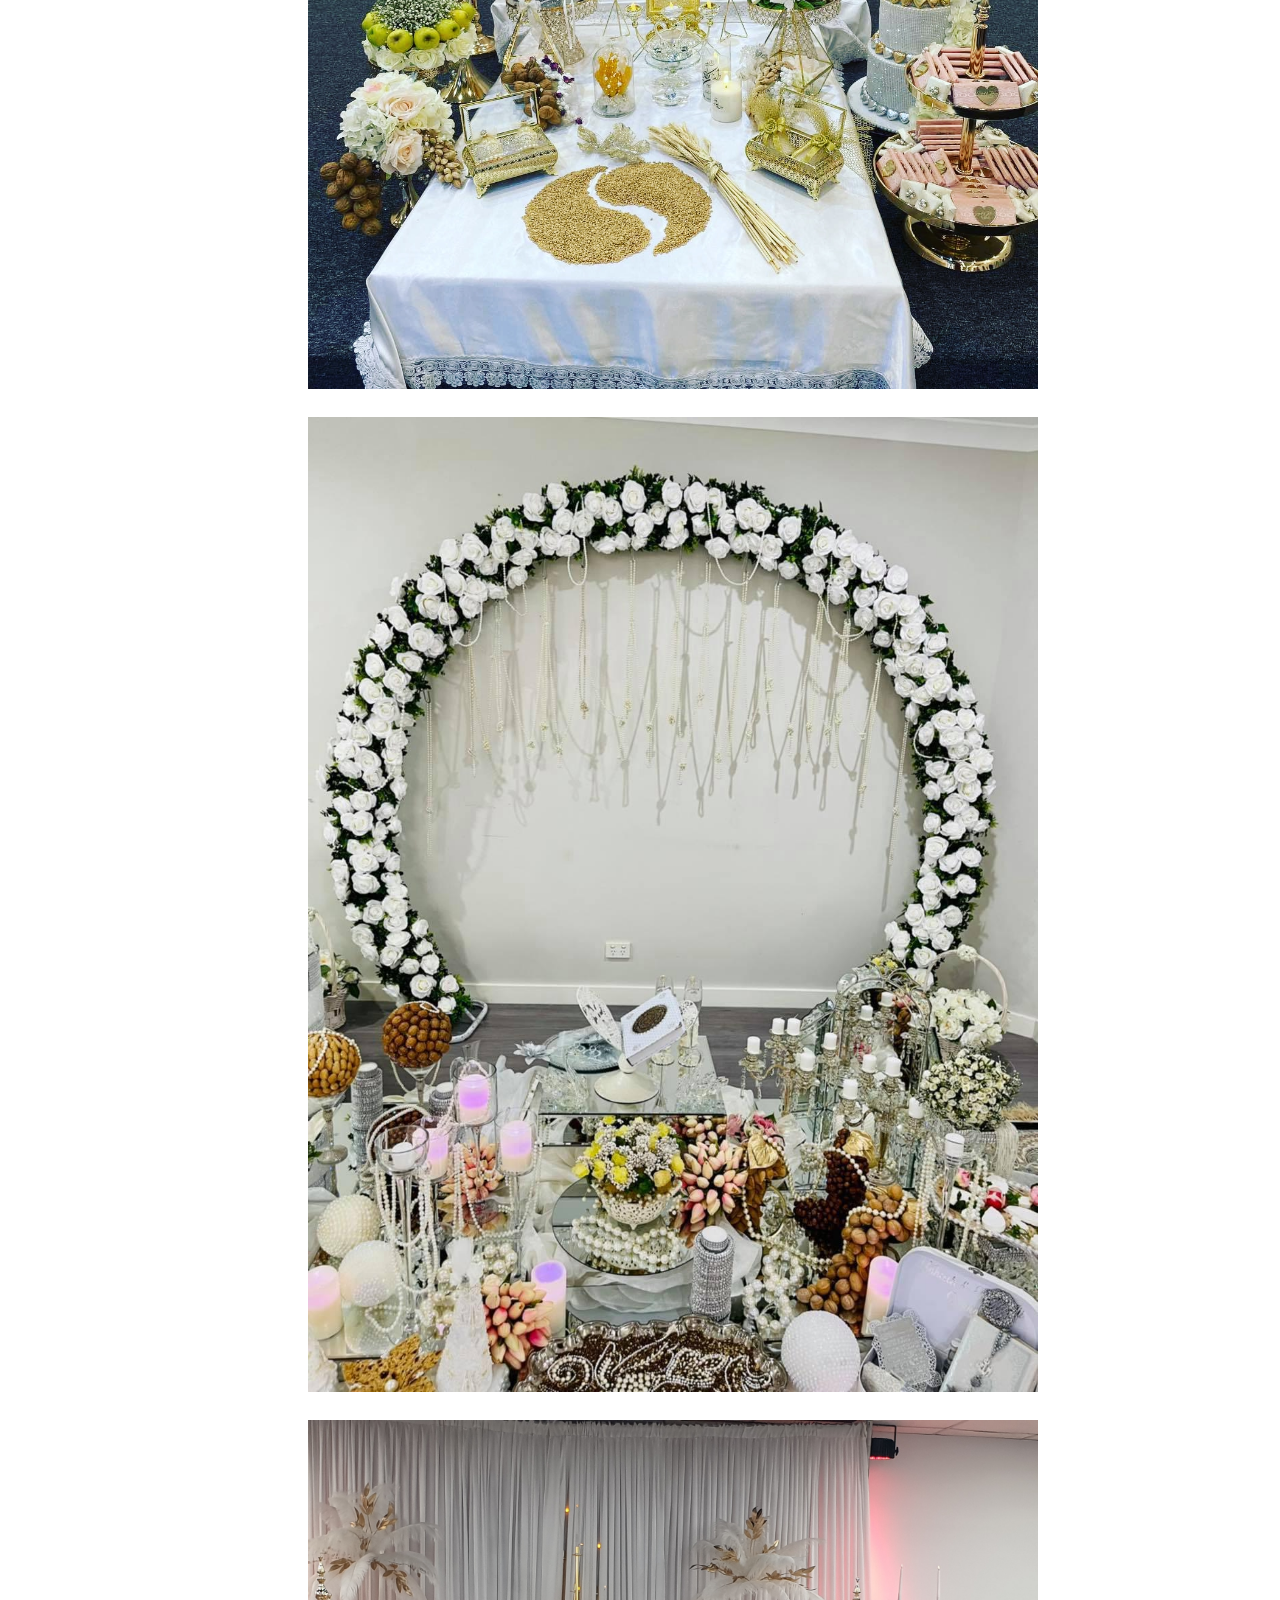
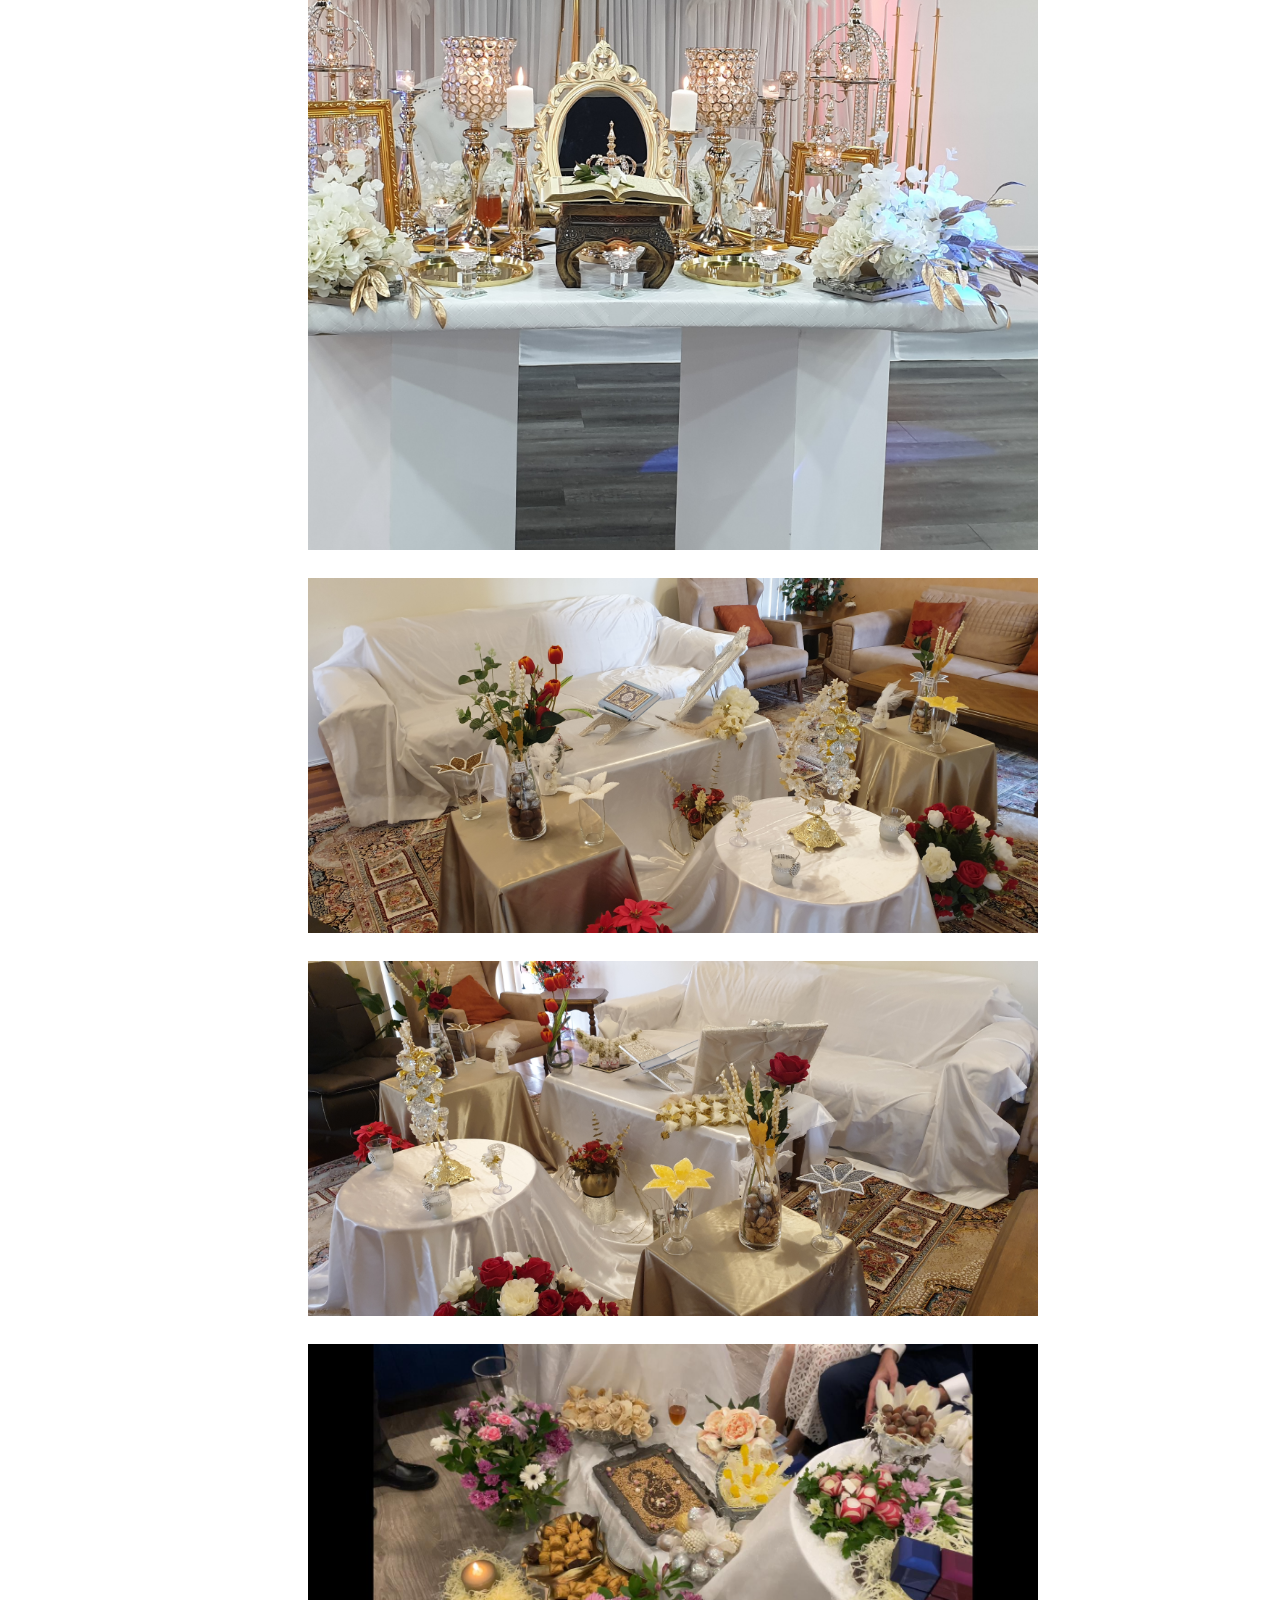
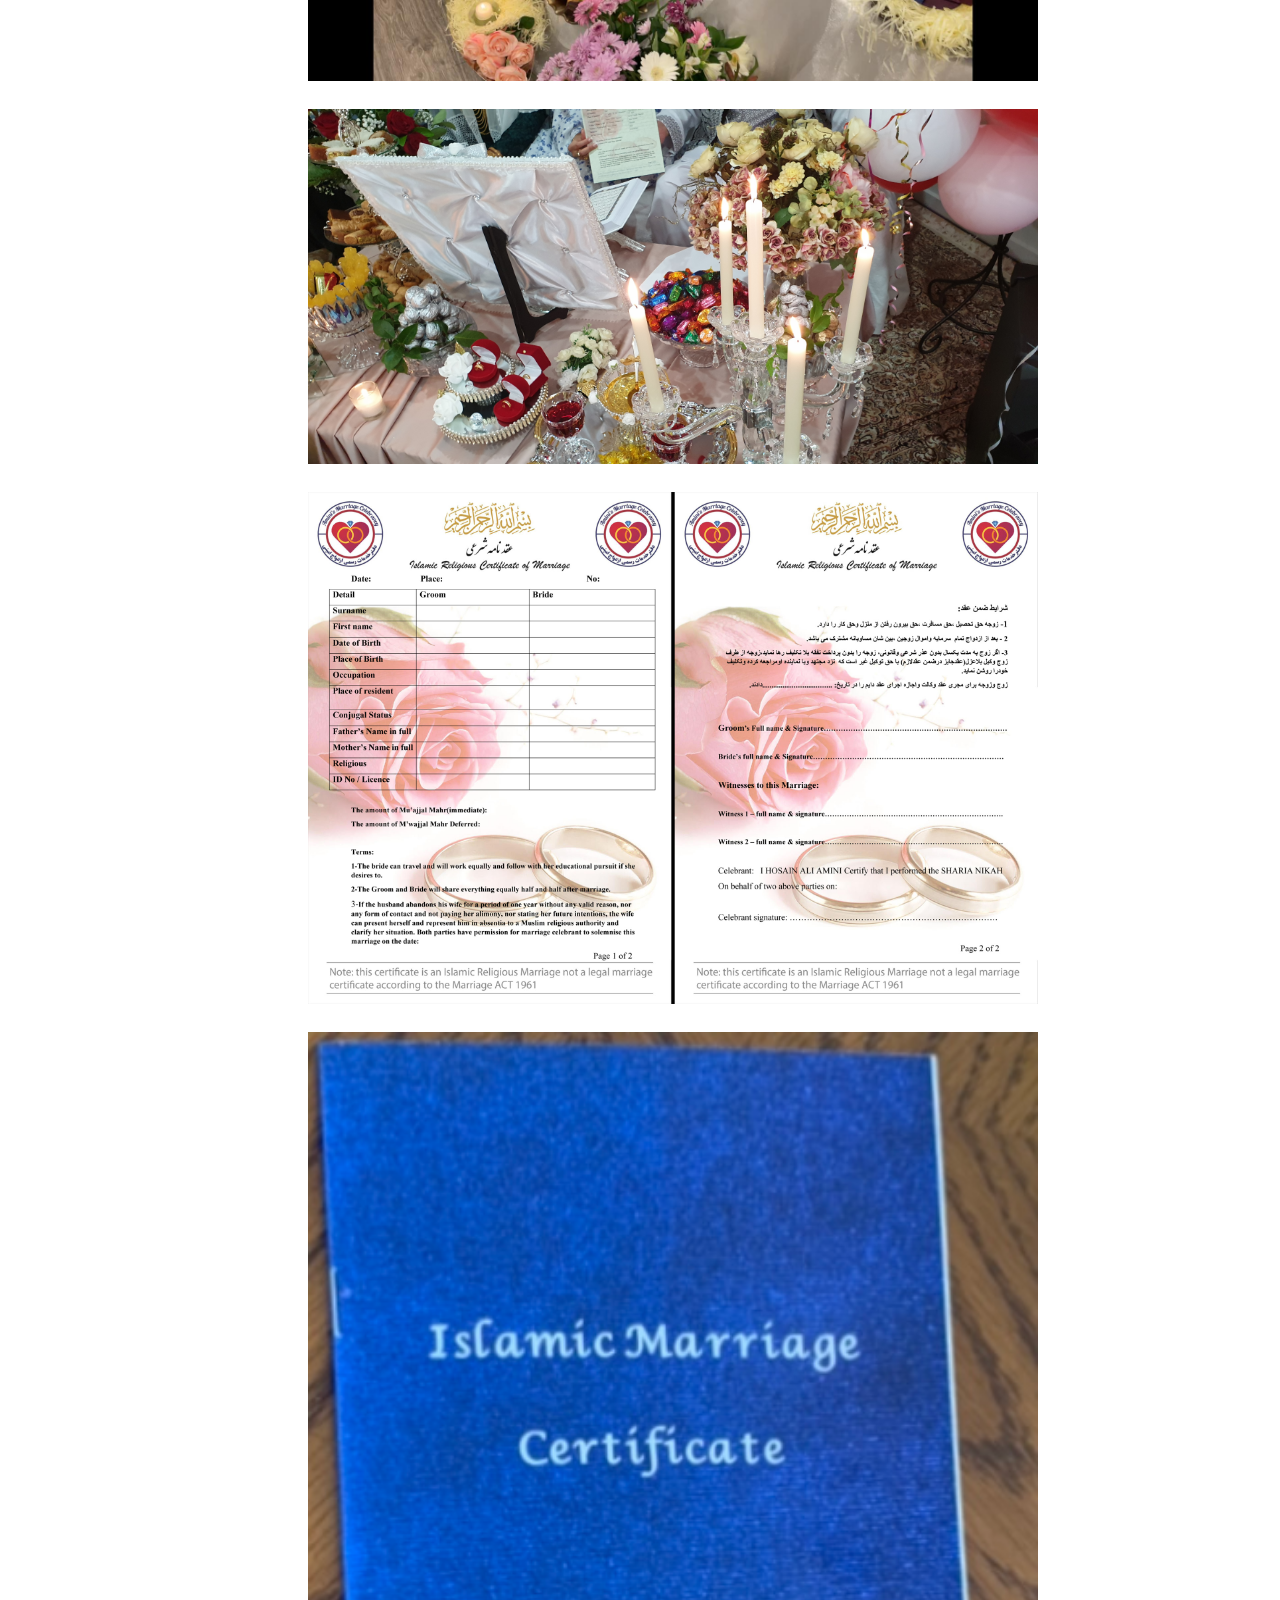
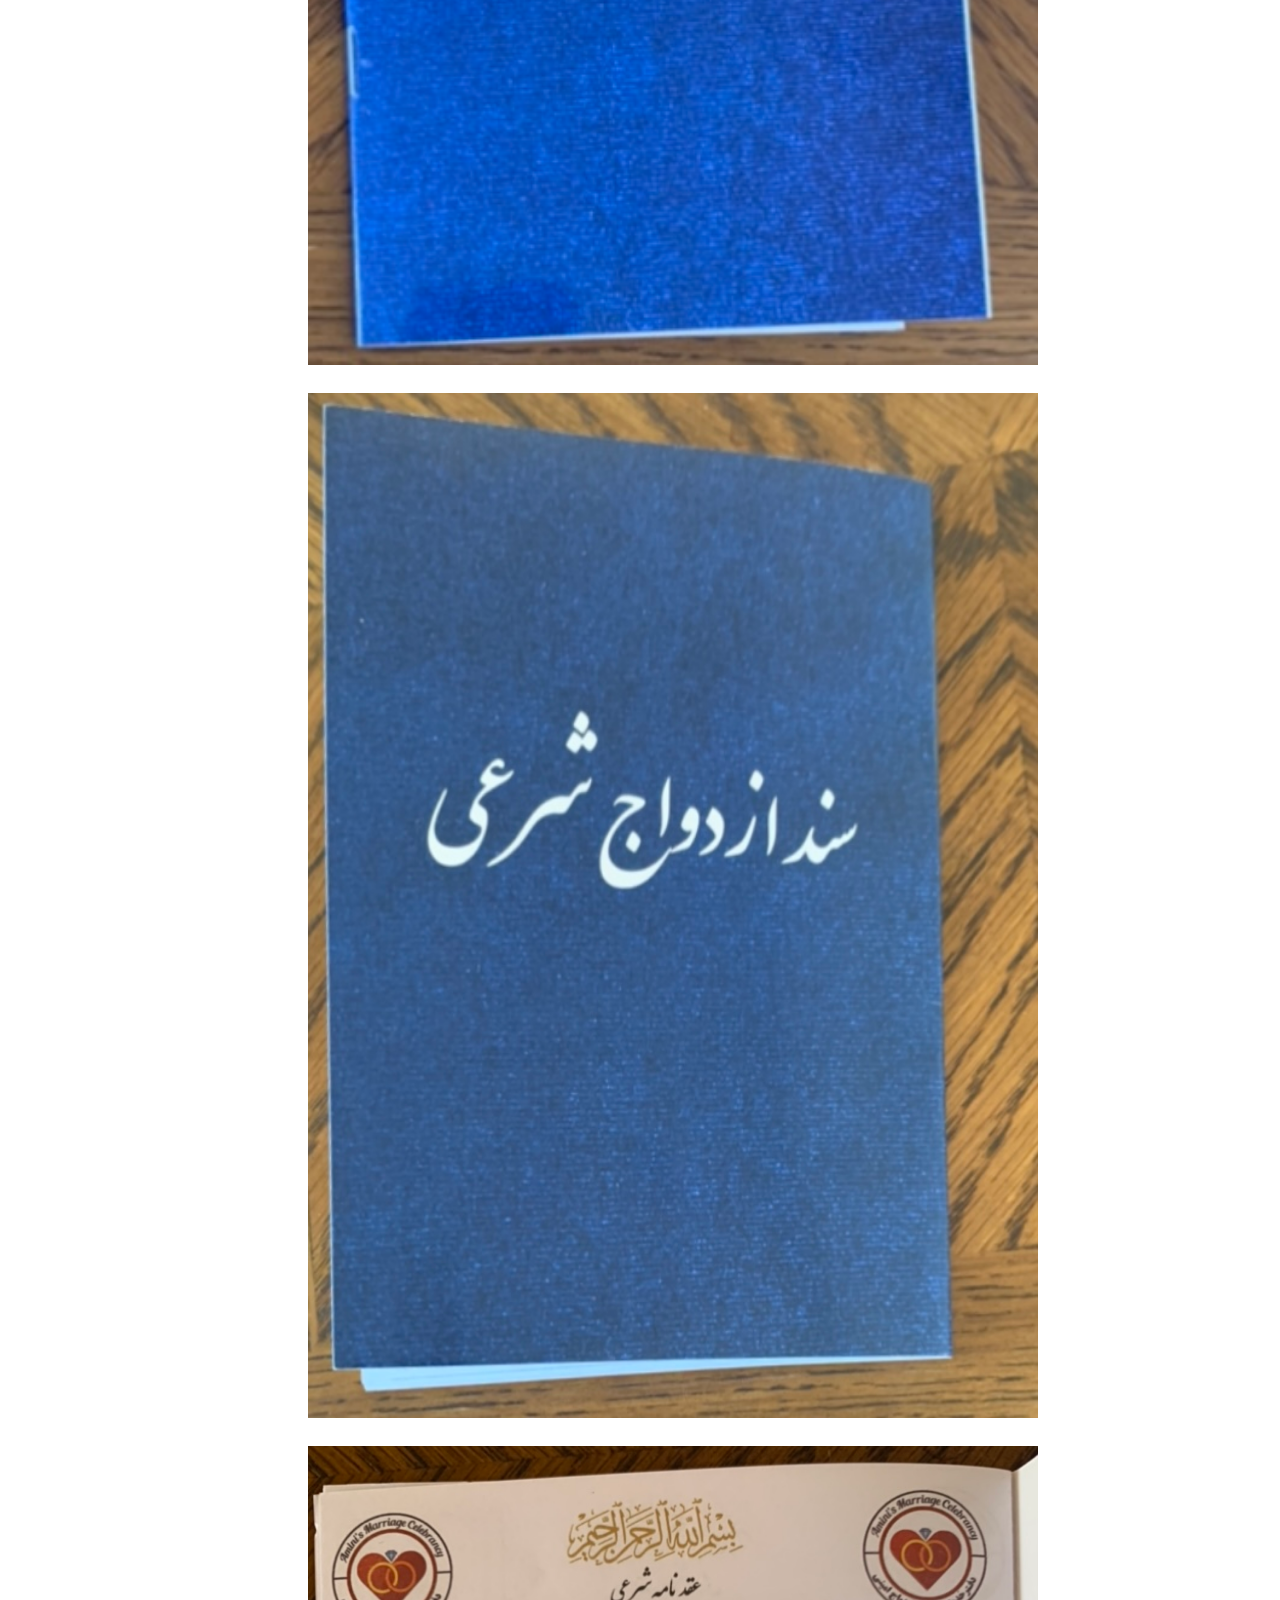
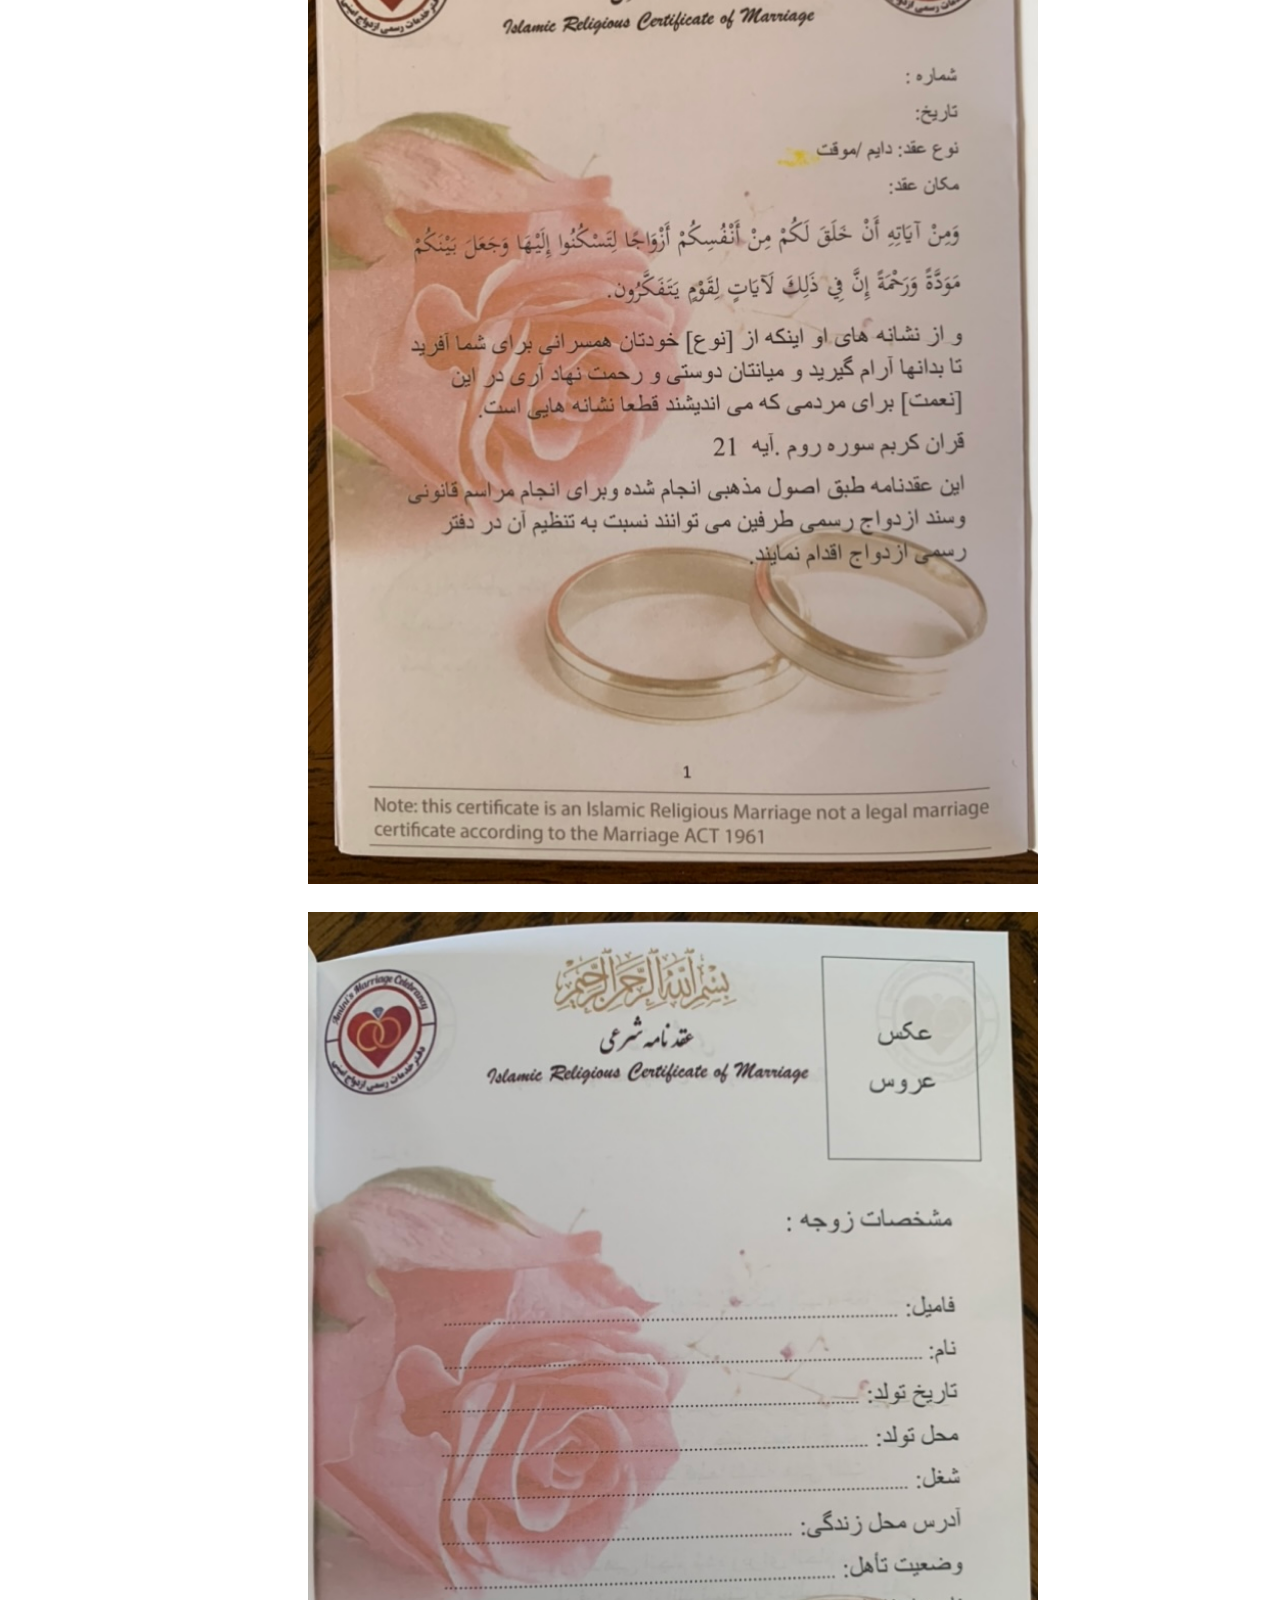
<file: gallery_farsi.html>
<!DOCTYPE html>
<html lang="en">
<head>
    <meta charset="UTF-8">
    <meta http-equiv="X-UA-Compatible" content="IE=edge">
    <meta name="viewport" content="width=device-width, initial-scale=1.0">
    <title>عکس ها</title>
    <link rel="stylesheet" href="./index.css">
    <link rel="stylesheet" href="./second.css">
    <link rel="icon" type="image/x-icon" href="/images/favicon_io/favicon-32x32.png">
</head>
<body>
    <header class="header">
        
        <div class="logo">
            <a href="./farsi_index.html">
                <img class="logo" src="./logo.png" alt="">
            </a>
        </div>
        <p class="logo_title">مشهور ازدواج امینی</p>
        <button class="lang_button2"> <a class="process_links" href="./gallery_farsi.html">فارسی</a></button>
        <button class="lang_button"> <a class="process_links" href="./gallery.html">English</a></button>
    
        <div class="navigation">
    
            <input type="checkbox" class="toggle-menu">
            <div class="hamburger">
    
            </div>
            <ul class="menu">
                <li><a id="contact_menu" href="./farsi_index.html#contact">تماس</a></li>
                <li><a id="contact_menu" href="./farsi_index.html#overview">چشم انداز</a></li>
                <li><a id="gallery_menu" href="./gallery_farsi.html">عکس ها</a></li>
                <li><a id="marriage_menu" href="./farsi_index.html#marriage">مراحل ثبت ازدواج</a></li>
                <li><a id="enquiry_menu" href="./farsi_index.html#enquiry">استعلام</a></li>
                <li><a id="review_menu" href="./farsi_index.html#reviews">بررسی ها</a></li>
                <li><a id="social_menu" href="./farsi_index.html#social">رسانه های اجتماعی</a></li>
                <!-- <li><a id="blog_menu" href="index.html">Blog</a></li>
                <li><a id="shop_menu" href="./shop.html">Shop</a></li> -->
            </ul>
        </div>
    </header>
    <!-- <section class="row">
        <div class="column">
            <img class="img" src="./images/Amini Marriage Celebrant.jpg" alt="">
            <img class="img" src="./images/Ceremonial Australian Marriage Certificate.jpg" alt="">
            <img class="img" src="./images/Flowers.jpg" alt="">
            <img class="img" src="./images/Islamic Marriage Certificate 2.jpg" alt="">
            <img class="img" src="./images/Islamic Marriage Certificate Cover English.PNG" alt="">
            <img class="img" src="./images/Islamic Marriage Certificate Cover Farsi.PNG" alt="">
        </div>
        <div class="column">
            <img class="img" src="./images/Islamic Marriage Certificate Page 1.PNG" alt="">
            <img class="img" src="./images/Islamic Marriage Certificate Page 10.PNG" alt="">
            <img class="img" src="./images/Islamic Marriage Certificate Page 11.PNG" alt="">
            <img class="img" src="./images/Islamic Marriage Certificate Page 12.PNG" alt="">
            <img class="img" src="./images/Islamic Marriage Certificate Page 2.PNG" alt="">
            <img class="img" src="./images/Islamic Marriage Certificate Page 3.PNG" alt="">
        </div>
        <div class="column">
            <img class="img" src="./images/Islamic Marriage Certificate Page 4.PNG" alt="">
            <img class="img" src="./images/Islamic Marriage Certificate Page 5.PNG" alt="">
            <img class="img" src="./images/Islamic Marriage Certificate Page 6.PNG" alt="">
            <img class="img" src="./images/Islamic Marriage Certificate Page 7.PNG" alt="">
            <img class="img" src="./images/Islamic Marriage Certificate Page 8.PNG" alt="">
            <img class="img" src="./images/Islamic Marriage Certificate Page 9.PNG" alt="">
        </div>
        <div class="column">
            <img class="img" src="./images/Official Australian Marriage Certificate.jpg" alt="">
            <img class="img" src="./images/Sofreh Aghd 1.JPG" alt="">
            <img class="img" src="./images/Sofreh Aghd 10.jpg" alt="">
        </div>
        <div class="column">
            <img class="img" src="./images/Sofreh Aghd 2.jpg" alt="">
            <img class="img" src="./images/Sofreh Aghd 9.jpg" alt="">
        </div>
        <div class="column">
            <img class="img" src="./images/Wedding 1.jpg" alt="">
            <img class="img" src="./images/Wedding 2.jpg" alt="">
            <img class="img" src="./images/Wedding Cake 2.JPG" alt="">
            <img class="img" src="./images/Wedding 3.jpg" alt="">
        </div>
        <div class="column">
            <img class="img" src="./images/Wedding Cake.JPG" alt="">
            <img class="img" src="./images/Wedding Ceremony Park.JPG" alt="">
            <img class="img" src="./images/Wedding Rings 2.jpg" alt="">
            <img class="img" src="./images/Wedding Rings.JPG" alt="">
        </div>
        <div class="column">
            <img class="img" src="./images/Wedding Venue 2.jpg" alt="">
            <img class="img" src="./images/Wedding Venue 3.jpg" alt="">
            <img class="img" src="./images/Wedding Venue 4.jpg" alt="">
        </div>
        <div class="column">
            <img class="img" src="./images/Wedding Venue.jpg" alt="">
            <img class="img" src="./images/Wedding Venue 5.jpg" alt="">
        </div>
    </section> -->
    <section id="gallery">
        <h1 class="gallery-header">عکس ها</h1>
        <div class="images-wrapper">
            <div class="image-wrapper">
                <img class="gallery-images image1_1" src="./images/Sofreh Aghd 2.jpg" alt="">
            </div>
            <div class="image-wrapper">
                <img class="gallery-images image1" src="./images/Wedding Venue.jpg" alt="">
            </div>
            <div class="image-wrapper">
                <img class="gallery-images image1" src="./images/Wedding Venue 5.jpg" alt="">
            </div>
            <div class="image-wrapper">
                <img class="gallery-images image1" src="./images/Wedding Venue 4.jpg" alt="">
            </div>
            <div class="image-wrapper">
                <img class="gallery-images image1" src="./images/Wedding Venue 3.jpg" alt="">
            </div>
            <div class="image-wrapper">
                <img class="gallery-images image1" src="./images/Wedding Venue 2.jpg" alt="">
            </div>
            <div class="image-wrapper">
                <img class="gallery-images image1" src="./images/Wedding Rings.JPG" alt="">
            </div>
            <div class="image-wrapper">
                <img class="gallery-images image1" src="./images/Wedding Rings 2.jpg" alt="">
            </div>
            <div class="image-wrapper">
                <img class="gallery-images image1" src="./images/Wedding Ceremony Park.JPG" alt="">
            </div>
            <div class="image-wrapper">
                <img class="gallery-images image1 last-img" src="./images/Wedding Cake 2.JPG" alt="">
            </div>  
            <div class="image-wrapper">
                <img class="gallery-images image1" src="./images/Sofreh Aghd 1.JPG" alt="">
            </div> 
            <div class="image-wrapper">
                <img class="gallery-images image1" src="./images/Sofreh Aghd 3.jpg" alt="">
            </div> 
            <div class="image-wrapper">
                <img class="gallery-images image1" src="./images/Sofreh Aghd 4.jpg" alt="">
            </div>
            <div class="image-wrapper">
                <img class="gallery-images image1" src="./images/Sofreh Aghd 5.jpg" alt="">
            </div> 
            <div class="image-wrapper">
                <img class="gallery-images image1" src="./images/Sofreh Aghd 6.jpg" alt="">
            </div> 
            <div class="image-wrapper">
                <img class="gallery-images image1" src="./images/Sofreh Aghd 7.jpg" alt="">
            </div> 
            <div class="image-wrapper">
                <img class="gallery-images image1" src="./images/Sofreh Aghd 8.jpg" alt="">
            </div> 
            <div class="image-wrapper">
                <img class="gallery-images image1" src="./images/Sofreh Aghd 9.jpg" alt="">
            </div> 
            <div class="image-wrapper">
                <img class="gallery-images image1" src="./images/Sofreh Aghd 10.jpg" alt="">
            </div> 
            <div class="image-wrapper">
                <img class="gallery-images image1" src="./images/Islamic Marriage Certificate 2.jpg" alt="">
            </div> 
            <div class="image-wrapper">
                <img class="gallery-images image1" src="./images/Islamic Marriage Certificate Cover English.PNG" alt="">
            </div> 
            <div class="image-wrapper">
                <img class="gallery-images image1" src="./images/Islamic Marriage Certificate Cover Farsi.PNG" alt="">
            </div> 
            <div class="image-wrapper">
                <img class="gallery-images image1" src="./images/Islamic Marriage Certificate Page 1.PNG" alt="">
            </div>
            <div class="image-wrapper">
                <img class="gallery-images image1" src="./images/Islamic Marriage Certificate Page 2.PNG" alt="">
            </div>
            <div class="image-wrapper">
                <img class="gallery-images image1" src="./images/Islamic Marriage Certificate Page 3.PNG" alt="">
            </div>
            <div class="image-wrapper">
                <img class="gallery-images image1" src="./images/Islamic Marriage Certificate Page 4.PNG" alt="">
            </div>
            <div class="image-wrapper">
                <img class="gallery-images image1" src="./images/Islamic Marriage Certificate Page 5.PNG" alt="">
            </div>
            <div class="image-wrapper">
                <img class="gallery-images image1" src="./images/Islamic Marriage Certificate Page 6.PNG" alt="">
            </div>
            <div class="image-wrapper">
                <img class="gallery-images image1" src="./images/Islamic Marriage Certificate Page 7.PNG" alt="">
            </div>
            <div class="image-wrapper">
                <img class="gallery-images image1" src="./images/Islamic Marriage Certificate Page 8.PNG" alt="">
            </div>
            <div class="image-wrapper">
                <img class="gallery-images image1" src="./images/Islamic Marriage Certificate Page 9.PNG" alt="">
            </div>
            <div class="image-wrapper">
                <img class="gallery-images image1" src="./images/Islamic Marriage Certificate Page 10.PNG" alt="">
            </div>
            <div class="image-wrapper">
                <img class="gallery-images image1" src="./images/Islamic Marriage Certificate Page 11.PNG" alt="">
            </div>
        </div>
    </section>
    <script src="./index.js"></script>
</body>
</html>
</file>
<file: index.css>
@import url('https://fonts.googleapis.com/css2?family=Lora&display=swap');

article, aside, details, figcaption, figure, 
footer, header, hgroup, menu, nav, section {
    display: block;
}
* {
    scroll-behavior: smooth;
    padding: 0;
    margin: 0;
    box-sizing: border-box;
    font-family: "lora", serif;
}
.logo {
  margin-bottom: 5px;
    margin-top: 5px;
    width: 200px;
    display: block;
}
.logo_title{
  font-weight: bold;
  letter-spacing: 2px;
    left: 39.5%;
    top: 24%;
    position: absolute;
    font-size: 40px;
    color: white;
}


.form_1{
  color: black;
  text-decoration: underline;
}
.header {
  position: sticky;
  z-index: 1;
  top: 0;
  width: 100%;
  display: flex;
  justify-content: space-between;
  align-items: center;
    /* background-color: #a75a03; */
  background-color: #F7931E;
  padding: 0 25px;
  transition: 0.3s;
}

.navigation {
    display: flex;
    justify-content: space-between;
    align-items: center;
    margin-top: 50px;
}

.menu {
    display: flex;
    justify-content: center;
    flex-direction: row;
    align-items: center;
    z-index: 1;
    transition: 0.5s;
}

.menu li {
    list-style-type: none;
}

.menu li a {
    color: #d6c883;
    text-decoration: none;
    display: block;
    padding: 40px 25px;
    font-size: 18px;
    line-height: 1;
    transition: 0.3s;
}

.menu li a:hover {
    color: #be9553;
    box-shadow: 0 -5px 0px #be9553 inset;
}

.hamburger {
    position: relative;
    width: 30px;
    height: 4px;
    background-color: #d6c883;
    border-radius: 10px;
    cursor: pointer;
    z-index: 2;
    transition: 0.3s;
}

.hamburger:before,
.hamburger:after {
    content: "";
    position: absolute;
    height: 4px;
    right: 0;
    background-color: #d6c883;
    border-radius: 10px;
    transition: 0.3s;
}

.hamburger:before {
    top: -10px;
    width: 20px;
}
.hamburger:after {
    top: 10px;
    width: 20px;
}

.toggle-menu {
    position: absolute;
    width: 30px;
    height: 100%;
    z-index: 3;
    cursor: pointer;
    opacity: 0;
}

.hamburger,
.toggle-menu {
    display: none;
}
.navigation input:checked ~ .hamburger {
    background-color: transparent;
}
.navigation input:checked ~ .hamburger:before {
    top: 0;
    transform: rotate(-45deg);
    width: 30px;
}
.navigation input:checked ~ .hamburger:after {
    top: 0;
    transform: rotate(45deg);
    width: 30px;
}

.navigation input:checked ~ .menu {
    right: 0;
}


.first{
  display: flex;
}

.overview_1{
  position: relative;
  font-size: 30px;
  margin-top: 10%;
  text-align: left;
  margin-left: 10px;
  margin-bottom: 20px;
}

.overview_para{
    text-align: left;
    font-size: 20px;
    font-weight: 500;
    margin-left: 10px;
}

.overview_img{
  position: relative;
    height: 450px;
    margin-left: 20px!important;
    top: 20%;
    border-radius: 10px;
}
.photo_container{
    display: flex;
    align-items: center;
    margin-top: 60px;
    margin-left: 21px;
}

.gallery_btn {
    position: absolute;
    top: 483%;
    left: 65.5%;
    /* transform: translate(-50%, -50%);
    -ms-transform: translate(-50%, -50%); */
    background-color: #d6c883;
    color: white;
    font-size: 16px;
    padding: 12px 24px;
    border: none;
    cursor: pointer;
    border-radius: 5px;
    transition: all 450ms ease;
  }
.gallery_btn:hover{
    transform: scale(1.1);
}

.wedding_photo{
    margin: 20px;
    height: 700px;
    border-radius: 10px;

}

.marriage_process{
  margin: auto;
  padding: 10px;
}

.process_wrapper{
  margin-top: 5px;
  display: flex;
  margin-bottom: 80px;
}

.process_title{
    margin-top: 25%!important;
    margin-left: 10%;
    font-size: 30px;
    margin: auto;
    text-align: left;
}

.process_para{
    /* margin-right: 70px;
    margin-top: 20px; */
    font-size: 20px;
}
.process_documents{
  font-size: 20px;
  margin-left: 30px;
}
.process_links{
  text-decoration: underline;
  color: black;
}
.process_img{
  margin-left: 10px;
  height: 450px;
  border-radius: 10px;
}

.form_download{
    border: 2px solid #d6c883;
    padding: 3%;
    border-radius: 10px;
    background-color: #d6c883;
    margin-top: 5%;
    cursor: pointer;
    transition: all 400ms ease;
}
a{
    text-decoration: none;
    color: white;
}

.form_download:hover{
    background-color: white;
    transition: all 400ms ease;
}
.form_download:hover a{
    color: #d6c883;
}

.enquiry{
    margin-top: 30px;
    margin-left: 200px;
}

.enquiry_title{
    font-size: 30px;
    margin-left: 47%;
    margin-top: 15%;
}



.wrapper{
    display: flex;
    justify-content: center;
    align-content: center;
    margin-top: 5vh;
}

.wrapper .icon{
    position: relative;
    border-radius: 50%;
    padding: 15px;
    margin: 20px;
    width: 80px;
    height: 80px;
    font-size: 15px;
    display: flex;
    justify-content: center;
    align-items: center;
    flex-direction: column;
    cursor: pointer;
    transition: 400ms ease;
}

.wrapper .icon{
    color: black;
    transition: 400ms ease;
}
.tooltip{
    text-align: center;
}

.social_media{
    font-size: 30px;
    margin-top: 25vh;
    text-align: center;
}

.icon:hover{
    transform: scale(1.5);
    transition: 400ms ease;
}







/* .contact {
    position: relative;
    padding-top: 50px;
    display: flex;
    justify-content: center;
    align-items: center;
    flex-direction: column;
  } */


  /* all the parallax affects */

  .margin{
    margin: 0 0;
  }

  .parallax{
    background: url(./images/Wedding\ Cake\ 2.JPG) fixed ;
    background-repeat: no-repeat;
    background-size: cover;

  }
  .parallax2{
    background: url(./images/Wedding\ Venue\ 5.jpg) fixed ;
    background-repeat: no-repeat;
    background-size: cover;

  }
  .parallax3{
    background: url(./images/Sofreh\ Aghd\ 6\ copy.jpg) fixed ;
    background-repeat: no-repeat;
    background-size: cover;

  }

  .parallax_inner {
    padding-top: 60%;
    padding-bottom: 0%;
}


  .contact_header{
    margin-top: 5vh;
    text-align: left;
    margin-left: 10px;
    font-size: 30px;
  }
  .contact_img{
    margin-bottom: 70px;
    border-radius: 10px;
    margin-left: 657px;
    height: 550px;
  }

  .contact_wrapper{
    display: flex;
    text-align: left;
    font-size: 20px;
    font-weight: 500;
    margin-left: 10px;
  }
  
  input {
    margin-top: 20px;
    border-radius: 10px;
    border: 2px solid #d6c883;
    height: 40px;
    width: 600px;
    text-align: center;
  }
  textarea {
    padding: 10px;
    text-align: center;
    margin-top: 20px;
    border-radius: 10px;
    border: 2px solid #d6c883;
    height: 200px;
    width: 600px;
  }
  
  .form__submit {
    border-radius: 30px;
    padding: 20px;
    width: 200px;
    border: 2px solid #d6c883;
    margin-top: 10px;
    margin-bottom: 10px;
    cursor: pointer;
    background-color: #d6c883;
    color: white;
    transition: all 450ms ease;
  }

  .enquiry_wrapper{
    display: flex;
  }
  
  .enquiry_img{
    margin-top: 120px;
    margin-left: 275px;
    height: 450px;
    border-radius: 10px;
    margin-bottom: 60px;
  }
  .form__submit:hover {
    background: white;
    color: #d6c883;
  }
  
  #contact__form {
    text-align: center;
  }


/* GALLERY SECTION */

.row {
    display: flex;
    flex-wrap: wrap;
    padding: 0 4px;
  }
  
  /* Create two equal columns that sits next to each other */
  .column {
    flex: 50%;
    padding: 0 4px;
  }
  
  .column img {
    margin-top: 8px;
    vertical-align: middle;
  }

.img{
    height: 400px;
  }

  .lang_button{
    padding: 5px;
    border-radius: 10%;
    position: absolute;
    left: 95%;
    top: 10%;
  }
  .lang_button2{
    padding: 5px;
    width: 58px;
    border-radius: 10%;
    position: absolute;
    left: 95%;
    top: 25%;
  }



  .container .first{
    display: none;
  }

  .container .first.para_english{
    display: block!important;
  }








  .switch {
    position: relative;
    display: inline-block;
    width: 60px;
    height: 34px;
  }

  /* Hide default HTML checkbox */
.switch input {
    opacity: 0;
    width: 0;
    height: 0;
  }
  
  /* The slider */
  .slider {
    position: absolute;
    cursor: pointer;
    top: 0;
    left: 0;
    right: 0;
    bottom: 0;
    background-color: #ccc;
    -webkit-transition: .4s;
    transition: .4s;
  }
  
  .slider:before {
    position: absolute;
    content: "";
    height: 26px;
    width: 26px;
    left: 4px;
    bottom: 4px;
    background-color: white;
    -webkit-transition: .4s;
    transition: .4s;
  }
  
  input:checked + .slider {
    background-color: #2196F3;
  }
  
  input:focus + .slider {
    box-shadow: 0 0 1px #2196F3;
  }
  
  input:checked + .slider:before {
    -webkit-transform: translateX(26px);
    -ms-transform: translateX(26px);
    transform: translateX(26px);
  }
 

  
  /* Rounded sliders */
  .slider.round {
    border-radius: 34px;
  }
  
  .slider.round:before {
    border-radius: 50%;
  }

  .check:checked + .first.para_english{
    display: none;
  }
input:checked + .first.para_farsi{
    display: block;
  }

  .footer{
    text-align: center;
    margin: 70px 0px;
    margin-bottom: 0;
    background-color: #F7931E;
    padding: 20px;
    color: white;
    font-size: 20px;
  }



  #gallery{
    text-align: center;
    font-size: 30px;
  }
  .images-wrapper {
    display: flex;
    flex-wrap: wrap;
    justify-content: space-around;
  }
  .image-wrapper {
    position: relative;
  }
  .gallery-images {
    margin-left: 65px;
    width: 750px;
    padding: 10px;
  }





  @media screen and (max-width: 992px) {
    .header{
      position: fixed;
    }
    html, body {
      overflow-x: hidden;
    }
    .margin{
      margin: 100px 0px;
    }
    .logo{
      width: 100px;
    }
    .logo_title{
    font-weight: bold;
    letter-spacing: 1px;
    left: 32%;
    top: 45%;
    position: absolute;
    font-size: 15px;
    color: white;
    }
    .lang_button{
      padding: 5px;
      border-radius: 10%;
      position: absolute;
      left: 65%;
      top: 3%;
    }
    .lang_button2{
      padding: 5px;
      width: 58px;
      border-radius: 10%;
      position: absolute;
      left: 81%;
      top: 3%;
    }


    .gallery-images {
      margin-left: 5px;
      width: 350px;
      padding: 10px;
    }
    .image1_1 {
      margin-top: 100px;
    }
    .parallax {
      background: url(./images/Wedding\ Cake\ 2.JPG);
      background-repeat: no-repeat;
      background-size: cover;
    }
    .parallax_inner{
      padding-top: 100%;
    }
    .process_title{
      margin-bottom: 0px;
    }
    .margin2{
      padding-top: 0px;
    }


    .contact_wrapper{
    text-align: left;
    font-size: 20px;
    font-weight: 500;
    margin-left: 10px;
    display: block;
    }
    .contact_img{
    margin-bottom: 70px;
    border-radius: 10px;
    margin-left: 0px;
    height: 450px;
    }

    .first{
      display: block;
    }
    .overview_img {
      height: 350px;
    }
    .process_wrapper{
      display: block;
      margin-bottom: 0px;
    }
    .process_documents{
      font-size: 18px;
    }
    .process_img{
      margin-top: 10px;
      margin-left: 0px;
      height: 180px;
    }
    .photo_container{
    display: flex;
    align-items: center;
    margin-top: 60px;
    margin-left: 5px;
    }
    .wedding_photo{
      height: 180px;
      margin: 5px;
    }
    .gallery_btn{
    top: 392%;
    left: 39%;
    }

    .enquiry{
        margin-top: 30px;
        margin-left: 45px;
    }


    /* nav bar */
    .hamburger,
    .toggle-menu {
        display: block;
    }

    .header {
        padding: 10px 20px;
    }

    .menu {
        justify-content: start;
        flex-direction: column;
        align-items: center;
        position: absolute;
        top: 0;
        right: -200px;
        background-color: white;
        width: 200px;
        height: 100%;
        padding-top: 65px;
    }

    .menu li {
        width: 100%;
    }
    li {
        background-color: white;
    }

    .menu li,
    .menu li:hover {
        /* padding: 30px; */
        font-size: 24px;
        box-shadow: 0 1px 0 #be9553 inset;
    }


    .overview_1{
      font-size: 30px;
    }
    .overview_para{
      font-size: 18px;
      margin: 10px;
    }

    .process_para{
      text-align: left;
      font-size: 18px;
    }

    input{
      width: 300px;
    }
    textarea{
      width: 300px;
    }
    .enquiry_title{
      margin-left: 36%;
    }
    .c_p2{
      font-size: 16px;
        color: black;
    }
    .c_p1{
      font-size: 16px;
    }
    .footer{
      font-size: 13px;
    }

}

 .fa-facebook-f{
  font-size:30px;
  color: #129AF6;
}

.fa-instagram{
    font-size:30px;
    background: #d6249f;
    background: radial-gradient(circle at 30% 107%, #fdf497 0%, #fdf497 5%, #fd5949 45%,#d6249f 60%,#285AEB 90%);
    -webkit-background-clip: text;
    -webkit-text-fill-color: transparent;
}

.fa-whatsapp{
  font-size:30px;
  color:#1BD741;
}
</file>
<file: second.css>
.contact_header{
    margin-left: 1800px;
}

.c_p2{
    margin-left: 350px;
}
.overview_para{
    margin-right: 10px;
}

.overview_1{
    margin-left: 1750px;
}

.photo_container{
    margin-left: 300px;
}
.gallery_btn{
    top: 505%;
}

.process_title{
    margin-left: 1700px;
}

.process{
    text-align: right;
}

.process_documents{
    text-align: right;
}
.menu li a{
    font-size: 25px;
}

@media screen and (max-width: 992px){
    .header{
        position: fixed;
      }
      html, body {
        overflow-x: hidden;
      }
      .margin{
        margin: 100px 0px;
      }
      .logo{
        width: 100px;
      }
      .logo_title{
      font-weight: bold;
      letter-spacing: 1px;
      left: 32%;
      top: 45%;
      position: absolute;
      font-size: 15px;
      color: white;
      }
      .lang_button{
        padding: 5px;
        border-radius: 10%;
        position: absolute;
        left: 65%;
        top: 3%;
      }
      .lang_button2{
        padding: 5px;
        width: 58px;
        border-radius: 10%;
        position: absolute;
        left: 81%;
        top: 3%;
      }
  
  
      .gallery-images {
        margin-left: 5px;
        width: 350px;
        padding: 10px;
      }
      .image1_1 {
        margin-top: 100px;
      }
      .parallax {
        background: url(./images/Wedding\ Cake\ 2.JPG) fixed;
        background-repeat: no-repeat;
        background-size: cover;
      }
      .parallax_inner{
        padding-top: 100%;
      }
      .process_title{
        margin-bottom: 0px;
      }
      .margin2{
        padding-top: 0px;
      }
  
  
      .contact_wrapper{
      text-align: left;
      font-size: 20px;
      font-weight: 500;
      margin-left: 10px;
      display: block;
      }
      .contact_img{
      margin-bottom: 70px;
      border-radius: 10px;
      margin-left: 0px;
      height: 450px;
      }
  
      .first{
        display: block;
      }
      .overview_img {
        height: 350px;
      }
      .process_wrapper{
        display: block;
        margin-bottom: 0px;
      }
      .process_documents{
        font-size: 18px;
      }
      .process_img{
        margin-top: 10px;
        margin-left: 0px;
        height: 180px;
      }
      .photo_container{
      display: flex;
      align-items: center;
      margin-top: 60px;
      margin-left: 5px;
      }
      .wedding_photo{
        height: 180px;
        margin: 5px;
      }
      .gallery_btn{
      top: 392%;
      left: 39%;
      }
  
      .enquiry{
          margin-top: 30px;
          margin-left: 45px;
      }
  
  
      /* nav bar */
      .hamburger,
      .toggle-menu {
          display: block;
      }
  
      .header {
          padding: 10px 20px;
      }
  
      .menu {
          justify-content: start;
          flex-direction: column;
          align-items: center;
          position: absolute;
          top: 0;
          right: -200px;
          background-color: white;
          width: 200px;
          height: 100%;
          padding-top: 65px;
      }
  
      .menu li {
          width: 100%;
      }
      li {
          background-color: white;
      }
  
      .menu li,
      .menu li:hover {
          /* padding: 30px; */
          font-size: 24px;
          box-shadow: 0 1px 0 #be9553 inset;
      }
  
  
      .overview_1{
        font-size: 30px;
      }
      .overview_para{
        font-size: 18px;
        margin: 10px;
      }
  
      .process_para{
        text-align: left;
        font-size: 18px;
      }
  
      input{
        width: 300px;
      }
      textarea{
        width: 300px;
      }
      .enquiry_title{
        margin-left: 36%;
      }
      .c_p2{
        font-size: 16px;
        margin-left: 0px;
        text-align: right;
        margin-right: 10px;
      }
      .c_p1{
        font-size: 16px;
      }
      .footer{
        font-size: 13px;
      }
      .contact_header{
        margin-left: 0px;
        text-align: right;
        margin-right: 10px;
      }
      .overview_1{
        margin-left: 0px;
        text-align: right;
        margin-right: 10px;
      }
      .overview_para{
        text-align: right;
        margin-right: 10px;
      }
      .gallery_btn{
        top: 348%;
      }

      .process_title{
        margin-left: 0px;
        margin-right: 10px;
        text-align: right;
        font-size: 28px;
      }
      .process_para{
        text-align: right!important;
      }

      .logo_title{
        left: 42%;
      }
  
}
</file>
